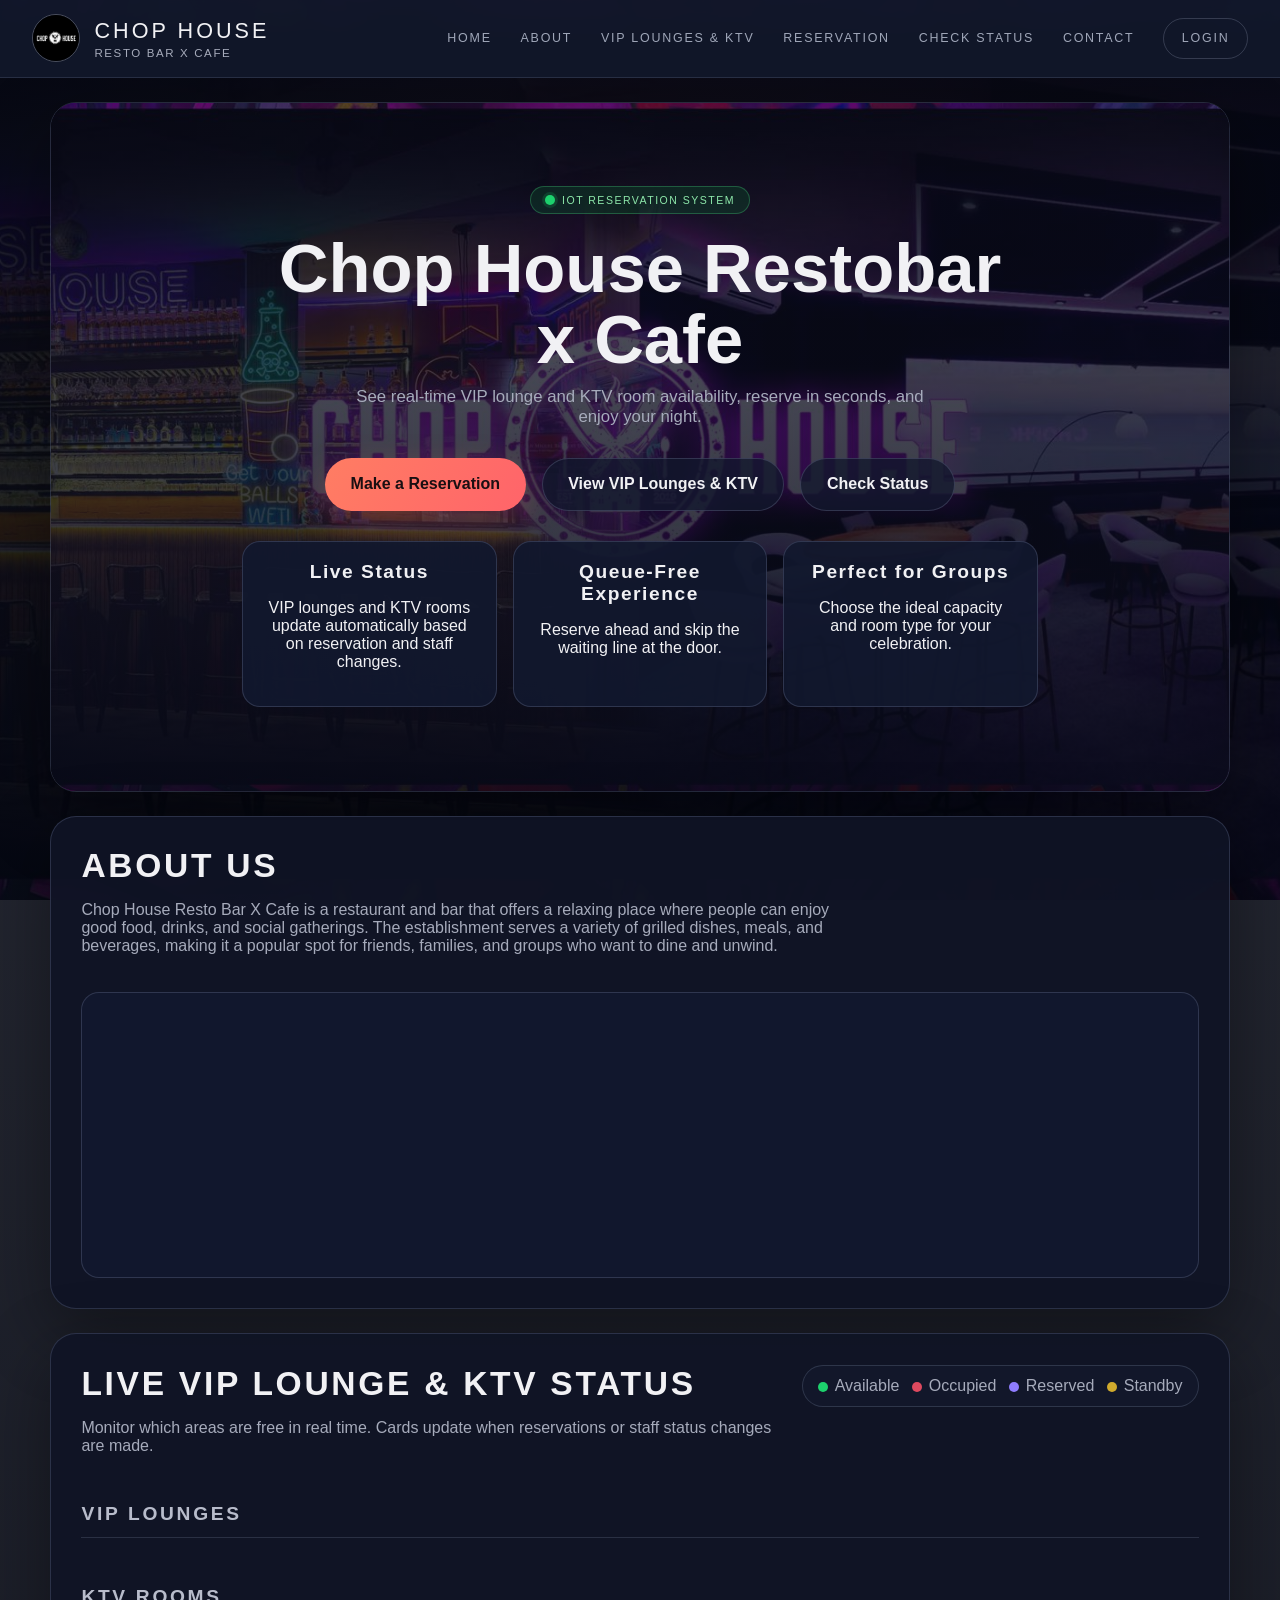
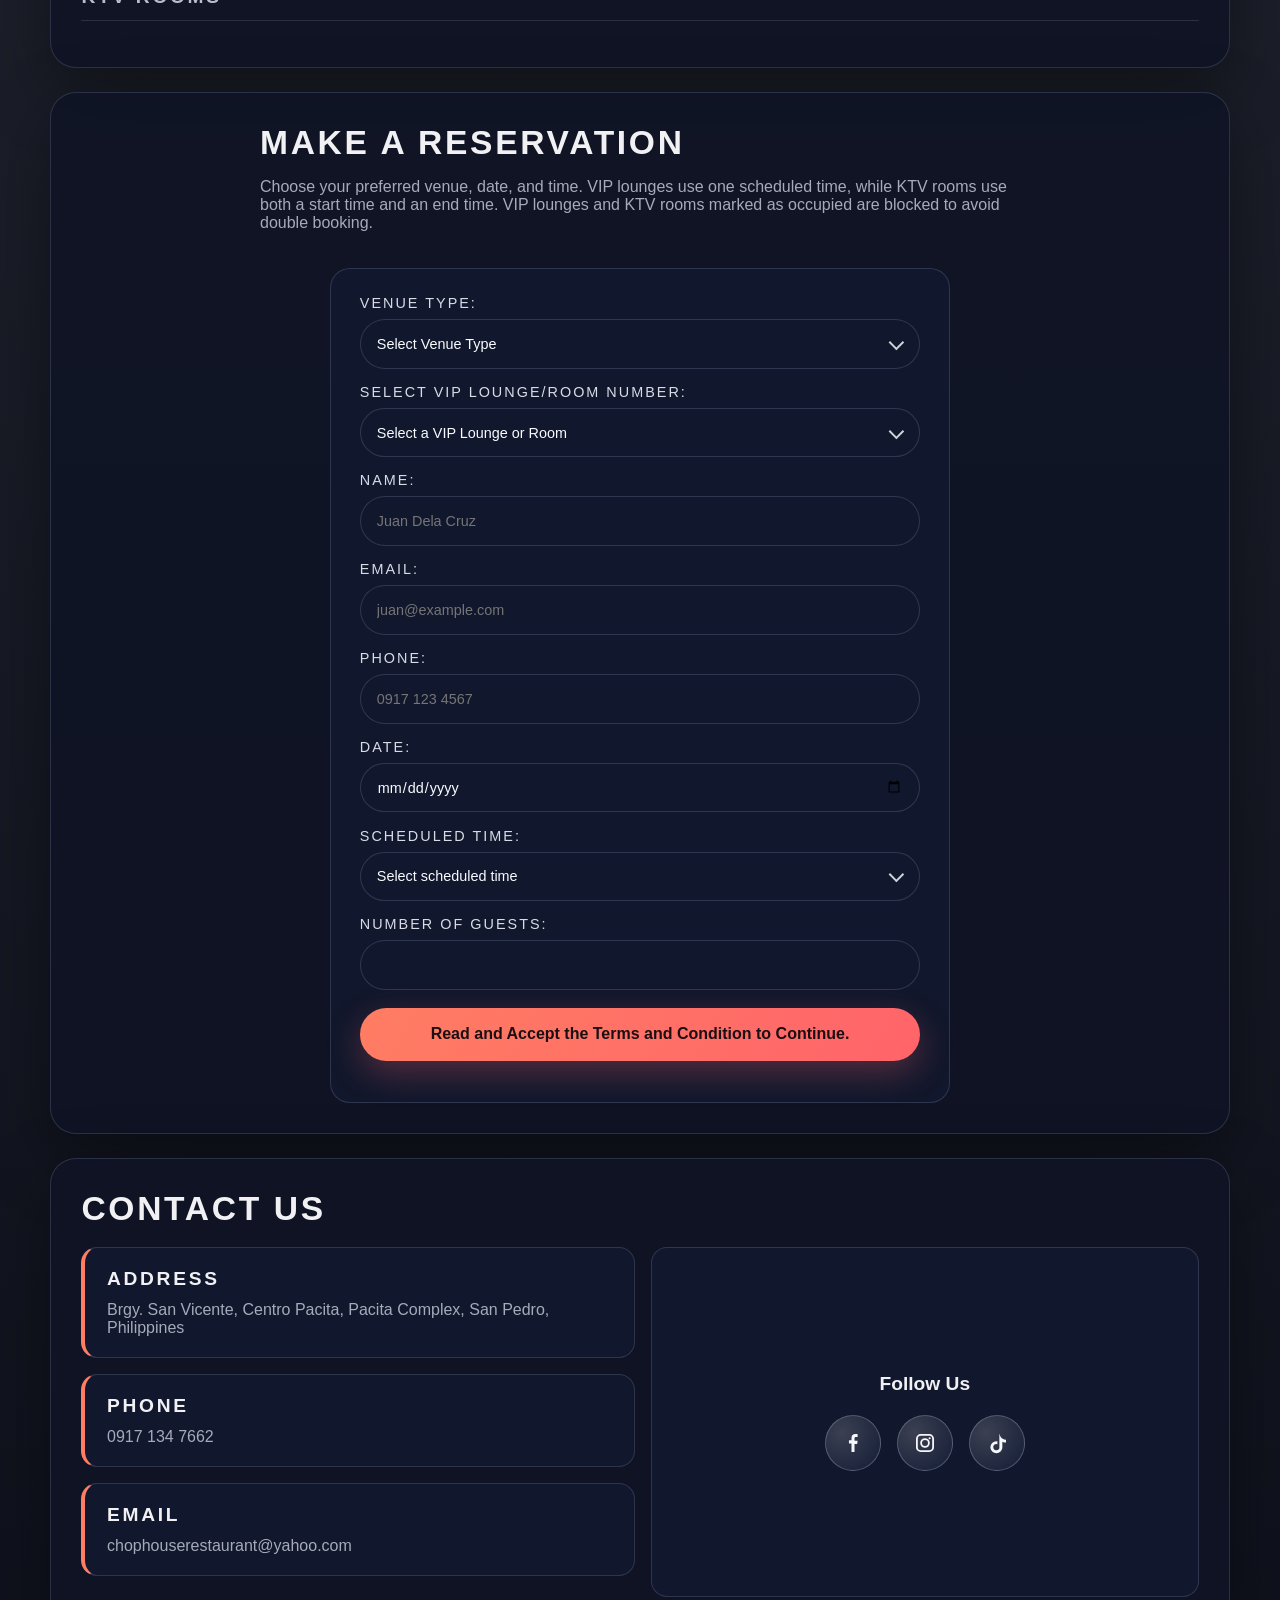
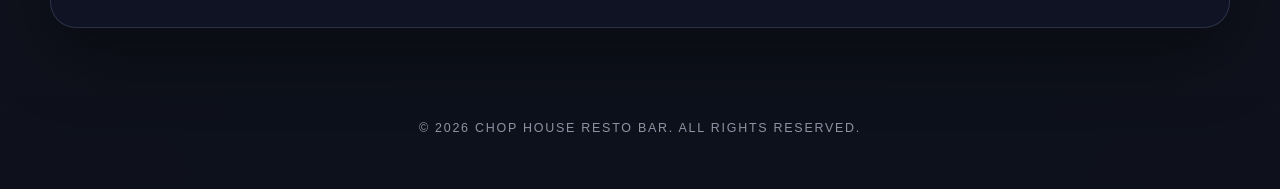
<file: index.html>
<!DOCTYPE html>
<html lang="en">
  <head>
    <meta charset="UTF-8" />
    <meta name="viewport" content="width=device-width, initial-scale=1.0" />
    <title>ChopHouse | VIP Lounge & KTV Checker</title>
    <link rel="stylesheet" href="styles.css?v=20260828-ops-export" />
  </head>
  <body>
    <div class="page-shell">
      <header class="site-header">
        <a class="brand" href="#home" aria-label="ChopHouse home">
          <img class="brand__logo" src="assets/chophouse-logo.jpg" alt="ChopHouse logo" />
          <div>
            <p class="brand__name">CHOP HOUSE</p>
            <p class="brand__tag">RESTO BAR X CAFE</p>
          </div>
        </a>
        <nav class="site-nav">
          <a href="#home">Home</a>
          <a href="#about">About</a>
          <a href="#status">VIP Lounges &amp; KTV</a>
          <a href="#reservation">Reservation</a>
          <a href="reservation-status.html">Check Status</a>
          <a href="#contact">Contact</a>
          <a class="site-nav__login" href="login.html">Login</a>
        </nav>
      </header>

      <main>
        <section class="hero section-card" id="home">
          <div class="hero__backdrop"></div>
          <div class="hero__content">
            <span class="section-pill section-pill--sensor">IoT Reservation System</span>
            <h1>Chop House Restobar x Cafe</h1>
            <p class="hero__summary">
              See real-time VIP lounge and KTV room availability, reserve in seconds, and enjoy your
              night.
            </p>
            <div class="hero__actions">
              <a class="button button--primary" href="#reservation">Make a Reservation</a>
              <a class="button button--secondary" href="#status">View VIP Lounges &amp; KTV</a>
              <a class="button button--secondary" href="reservation-status.html">Check Status</a>
            </div>
            <div class="hero__highlights">
              <article class="feature-card">
                <h2>Live Status</h2>
                <p>VIP lounges and KTV rooms update automatically based on reservation and staff changes.</p>
              </article>
              <article class="feature-card">
                <h2>Queue-Free Experience</h2>
                <p>Reserve ahead and skip the waiting line at the door.</p>
              </article>
              <article class="feature-card">
                <h2>Perfect for Groups</h2>
                <p>Choose the ideal capacity and room type for your celebration.</p>
              </article>
            </div>
          </div>
        </section>

        <section class="section-card content-section" id="about">
          <div class="section-copy">
            <h2>About Us</h2>
            <p>
              Chop House Resto Bar X Cafe is a restaurant and bar that offers a relaxing place
              where people can enjoy good food, drinks, and social gatherings. The establishment
              serves a variety of grilled dishes, meals, and beverages, making it a popular spot
              for friends, families, and groups who want to dine and unwind.
            </p>
          </div>
          <div class="map-frame">
            <iframe
              title="ChopHouse map"
              loading="lazy"
              referrerpolicy="no-referrer-when-downgrade"
              src="https://www.google.com/maps?q=Chop%20House%20Restaurant%20and%20Bar%20Pacita%20Laguna&output=embed"
            ></iframe>
          </div>
        </section>

        <section class="section-card status-section" id="status">
          <div class="section-heading">
            <div>
              <h2>Live VIP Lounge &amp; KTV Status</h2>
              <p>
                Monitor which areas are free in real time. Cards update when reservations or staff
                status changes are made.
              </p>
            </div>
            <div class="legend">
              <span class="legend__item legend__item--available">Available</span>
              <span class="legend__item legend__item--occupied">Occupied</span>
              <span class="legend__item legend__item--reserved">Reserved</span>
              <span class="legend__item legend__item--standby">Standby</span>
            </div>
          </div>

          <div class="status-group">
            <div class="status-group__title">
              <h3>VIP Lounges</h3>
            </div>
            <div class="grid" id="table-status-grid"></div>
          </div>

          <div class="status-group">
            <div class="status-group__title">
              <h3>KTV Rooms</h3>
            </div>
            <div class="grid" id="room-status-grid"></div>
          </div>

        </section>

        <section class="section-card reservation-section" id="reservation">
          <div class="section-copy">
            <h2>Make a Reservation</h2>
            <p>
              Choose your preferred venue, date, and time. VIP lounges use one scheduled time,
              while KTV rooms use both a start time and an end time. VIP lounges and KTV rooms marked
              as occupied are blocked to avoid double booking.
            </p>
          </div>

          <form class="reservation-form" id="reservation-form">
            <input type="hidden" id="reservation-terms-accepted" name="termsAccepted" value="" />
            <label>
              Venue Type:
              <div class="time-picker" id="venue-type-picker">
                <input type="hidden" id="venue-type" name="venueType" required />
                <button
                  class="time-picker__trigger"
                  id="venue-type-trigger"
                  type="button"
                  aria-haspopup="listbox"
                  aria-expanded="false"
                >
                  <span id="venue-type-label">Select Venue Type</span>
                </button>
                <div class="time-picker__menu" id="venue-type-menu" hidden>
                  <div
                    class="time-picker__options"
                    id="venue-type-options"
                    role="listbox"
                    aria-label="Venue type options"
                  ></div>
                </div>
              </div>
            </label>
            <label>
              Select VIP Lounge/Room Number:
              <div class="time-picker" id="venue-name-picker">
                <input type="hidden" id="venue-name" name="venueName" required />
                <button
                  class="time-picker__trigger"
                  id="venue-name-trigger"
                  type="button"
                  aria-haspopup="listbox"
                  aria-expanded="false"
                >
                  <span id="venue-name-label">Select a VIP Lounge or Room</span>
                </button>
                <div class="time-picker__menu" id="venue-name-menu" hidden>
                  <div
                    class="time-picker__options"
                    id="venue-name-options"
                    role="listbox"
                    aria-label="Venue options"
                  ></div>
                </div>
              </div>
            </label>
            <label>
              Name:
              <input type="text" name="name" placeholder="Juan Dela Cruz" required />
            </label>
            <label>
              Email:
              <input type="email" name="email" placeholder="juan@example.com" required />
            </label>
            <label>
              Phone:
              <input type="tel" name="phone" placeholder="0917 123 4567" required />
            </label>
            <label>
              Date:
              <input type="date" name="date" required />
            </label>
            <label id="reservation-single-time-field">
              Scheduled Time:
              <div class="time-picker" id="reservation-time-picker">
                <input type="hidden" id="reservation-time" name="time" />
                <button
                  class="time-picker__trigger"
                  id="reservation-time-trigger"
                  type="button"
                  aria-haspopup="listbox"
                  aria-expanded="false"
                >
                  <span id="reservation-time-label">Select scheduled time</span>
                </button>
                <div class="time-picker__menu" id="reservation-time-menu" hidden>
                  <div
                    class="time-picker__options"
                    id="reservation-time-options"
                    role="listbox"
                    aria-label="Reservation time options"
                  ></div>
                </div>
              </div>
            </label>
            <label id="reservation-start-time-field" hidden>
              Start Time:
              <div class="time-picker" id="reservation-start-time-picker">
                <input type="hidden" id="reservation-start-time" name="startTime" />
                <button
                  class="time-picker__trigger"
                  id="reservation-start-time-trigger"
                  type="button"
                  aria-haspopup="listbox"
                  aria-expanded="false"
                >
                  <span id="reservation-start-time-label">Select start time</span>
                </button>
                <div class="time-picker__menu" id="reservation-start-time-menu" hidden>
                  <div
                    class="time-picker__options"
                    id="reservation-start-time-options"
                    role="listbox"
                    aria-label="Reservation start time options"
                  ></div>
                </div>
              </div>
            </label>
            <label id="reservation-end-time-field" hidden>
              End Time:
              <div class="time-picker" id="reservation-end-time-picker">
                <input type="hidden" id="reservation-end-time" name="endTime" />
                <button
                  class="time-picker__trigger"
                  id="reservation-end-time-trigger"
                  type="button"
                  aria-haspopup="listbox"
                  aria-expanded="false"
                >
                  <span id="reservation-end-time-label">Select end time</span>
                </button>
                <div class="time-picker__menu" id="reservation-end-time-menu" hidden>
                  <div
                    class="time-picker__options"
                    id="reservation-end-time-options"
                    role="listbox"
                    aria-label="Reservation end time options"
                  ></div>
                </div>
              </div>
            </label>
            <label>
              Number of Guests:
              <input type="number" name="guests" min="1" max="20" required />
            </label>
            <button
              class="button button--primary reservation-form__button"
              id="reservation-submit-button"
              type="submit"
            >
              Read and Accept the Terms and Condition to Continue.
            </button>
            <p class="reservation-form__message" id="reservation-message">
            </p>
          </form>
        </section>

        <section class="section-card contact-section" id="contact">
          <div class="section-copy">
            <h2>Contact Us</h2>
          </div>
          <div class="contact-layout">
            <div class="contact-list">
              <article class="contact-card">
                <h3>Address</h3>
                <p>Brgy. San Vicente, Centro Pacita, Pacita Complex, San Pedro, Philippines</p>
              </article>
              <article class="contact-card">
                <h3>Phone</h3>
                <p>0917 134 7662</p>
              </article>
              <article class="contact-card">
                <h3>Email</h3>
                <p>chophouserestaurant@yahoo.com</p>
              </article>
            </div>
            <aside class="social-card">
              <h3>Follow Us</h3>
              <div class="social-links" aria-label="Social media links">
                <a href="https://www.facebook.com/chophouserestobarxcafe" aria-label="Facebook">
                  <svg viewBox="0 0 24 24" aria-hidden="true" focusable="false">
                    <path
                      d="M13.5 21v-8.1h2.7l.4-3.2h-3.1V7.66c0-.93.26-1.56 1.59-1.56H16.6V3.24c-.27-.04-1.2-.12-2.29-.12-2.26 0-3.81 1.38-3.81 3.91v2.18H7.95v3.2h2.55V21h3z"
                    />
                  </svg>
                </a>
                <a href="https://www.instagram.com/chophouserestobarxcafe/" aria-label="Instagram">
                  <svg viewBox="0 0 24 24" aria-hidden="true" focusable="false">
                    <path
                      d="M7.75 3h8.5A4.75 4.75 0 0 1 21 7.75v8.5A4.75 4.75 0 0 1 16.25 21h-8.5A4.75 4.75 0 0 1 3 16.25v-8.5A4.75 4.75 0 0 1 7.75 3zm0 1.8A2.95 2.95 0 0 0 4.8 7.75v8.5a2.95 2.95 0 0 0 2.95 2.95h8.5a2.95 2.95 0 0 0 2.95-2.95v-8.5a2.95 2.95 0 0 0-2.95-2.95h-8.5zm8.9 1.35a1.1 1.1 0 1 1 0 2.2 1.1 1.1 0 0 1 0-2.2zM12 7.2A4.8 4.8 0 1 1 7.2 12 4.8 4.8 0 0 1 12 7.2zm0 1.8A3 3 0 1 0 15 12a3 3 0 0 0-3-3z"
                    />
                  </svg>
                </a>
                <a href="https://www.tiktok.com/@chopchics" aria-label="TikTok">
                  <svg viewBox="0 0 24 24" aria-hidden="true" focusable="false">
                    <path
                      d="M14.6 3c.24 2.02 1.38 3.84 3.13 4.85A6.5 6.5 0 0 0 21 8.7v2.84a9.3 9.3 0 0 1-3.65-.9v5.55a5.97 5.97 0 1 1-5.97-5.97c.34 0 .67.03 1 .09v2.9a3.3 3.3 0 0 0-1-.16 3.14 3.14 0 1 0 2.98 4.23V3h2.24z"
                    />
                  </svg>
                </a>
              </div>
            </aside>
          </div>
        </section>

      </main>

      <footer class="site-footer">
        <p>&copy; 2026 Chop House Resto Bar. All rights reserved.</p>
      </footer>
    </div>

    <div class="modal-backdrop" id="reservation-terms-modal" hidden>
      <div
        class="modal-card modal-card--terms"
        role="dialog"
        aria-modal="true"
        aria-labelledby="reservation-terms-modal-title"
      >
        <div class="modal-card__header">
          <div>
            <p class="section-pill">Reservation Policy</p>
            <h2 id="reservation-terms-modal-title">Terms and Conditions</h2>
          </div>
          <button class="modal-close" id="close-reservation-terms" type="button" aria-label="Close terms modal">
            X
          </button>
        </div>

        <p class="terms-modal__intro">
          Please review these terms before entering your reservation details.
        </p>

        <div class="terms-modal__content" id="reservation-terms-content" tabindex="0">
          <h3>Reservation Policy and Terms and Conditions</h3>
          <p>
            In addition to the KTV room packages, Chop House Resto Bar x Cafe follows reservation
            policies regarding down payment, cancellation, refund, rescheduling, and customer
            responsibilities.
          </p>
          <h3>Reservation Requirements</h3>
          <p>
            Customers are required to provide accurate reservation details, valid ID, and proof of
            payment before their reservation can be approved by the staff or admin.
          </p>
          <h3>Down Payment Policy</h3>
          <p>
            The establishment follows a down payment policy where the PHP 1,000 reservation fee is
            non-refundable, while the PHP 3,000 reservation fee is refundable upon verification and
            approval by the management or authorized staff.
          </p>
          <h3>Cancellation and Rescheduling</h3>
          <p>
            Customers who wish to cancel or change their reservation must inform the establishment
            at least 1 day before the scheduled reservation time. Change of date is allowed depending on the
            availability of the selected KTV room or VIP lounge.
          </p>
          <h3>Approval and No-Show Policy</h3>
          <p>
            Rescheduling, cancellation, and refund requests are still subject to staff or admin
            approval. If a customer fails to arrive or does not notify the establishment, the
            reservation may be marked as cancelled or no-show, and the room or lounge may be made
            available to other customers.
          </p>
          <h3>House Rules</h3>
          <p>
            The establishment prohibits outside food and drinks inside the KTV room and VIP lounges.
            By submitting a reservation, customers agree to follow the cancellation, refund,
            rescheduling, and house rules of Chop House Resto Bar x Cafe.
          </p>
        </div>

        <p class="terms-modal__hint" id="reservation-terms-hint">
          Scroll to the end of the terms to enable the confirmation checkbox.
        </p>

        <label class="terms-modal__confirm">
          <input type="checkbox" id="reservation-terms-modal-check" disabled />
          <span>I have read and agree to the reservation Terms and Conditions.</span>
        </label>

        <div class="modal-card__footer">
          <button class="button button--secondary" id="cancel-reservation-terms" type="button">
            Cancel
          </button>
          <button class="button button--primary" id="accept-reservation-terms" type="button" disabled>
            Accept Terms
          </button>
        </div>
      </div>
    </div>

    <div class="modal-backdrop" id="downpayment-modal" hidden>
      <div
        class="modal-card modal-card--downpayment"
        role="dialog"
        aria-modal="true"
        aria-labelledby="downpayment-modal-title"
      >
        <div class="modal-card__header">
          <div>
            <p class="section-pill">Required Downpayment</p>
            <h2 id="downpayment-modal-title">Block your reservation</h2>
          </div>
          <button class="modal-close" id="close-downpayment-modal" type="button" aria-label="Close downpayment modal">
            X
          </button>
        </div>

        <p class="downpayment-summary" id="downpayment-summary">
          A downpayment is required before this reservation request can be submitted.
        </p>

        <form class="downpayment-form" id="downpayment-form">
          <div class="downpayment-amount">
            <span>Required Downpayment</span>
            <strong id="downpayment-amount-label">PHP 500.00</strong>
          </div>

          <div class="gcash-payment-card">
            <div>
              <span>Payment Method</span>
              <strong>GCash</strong>
            </div>
            <img
              id="gcash-qr-preview"
              src="assets/gcash-qr-sample.svg"
              alt="GCash QR code for downpayment"
            />
          </div>
          <input type="hidden" id="downpayment-method" value="GCash" />

          <label>
            Receipt Upload
            <input
              type="file"
              id="downpayment-receipt"
              accept="image/png,image/jpeg,image/webp,application/pdf"
              required
            />
          </label>

          <label>
            ID Verification Upload
            <input
              type="file"
              id="id-verification"
              accept="image/png,image/jpeg,image/webp,application/pdf"
              required
            />
          </label>

          <label class="downpayment-confirm">
            <input type="checkbox" id="downpayment-confirm" required />
            <span>I confirm that the downpayment has been sent.</span>
          </label>

          <p class="reservation-form__message" id="downpayment-message"></p>

          <div class="modal-card__footer">
            <button class="button button--secondary" id="cancel-downpayment-modal" type="button">
              Back
            </button>
            <button class="button button--primary" id="submit-downpayment-button" type="submit">
              Submit Reservation
            </button>
          </div>
        </form>
      </div>
    </div>

    <script src="api.js?v=20260828-ops-export"></script>
    <script src="app.js?v=20260828-ops-export"></script>
  </body>
</html>
</file>
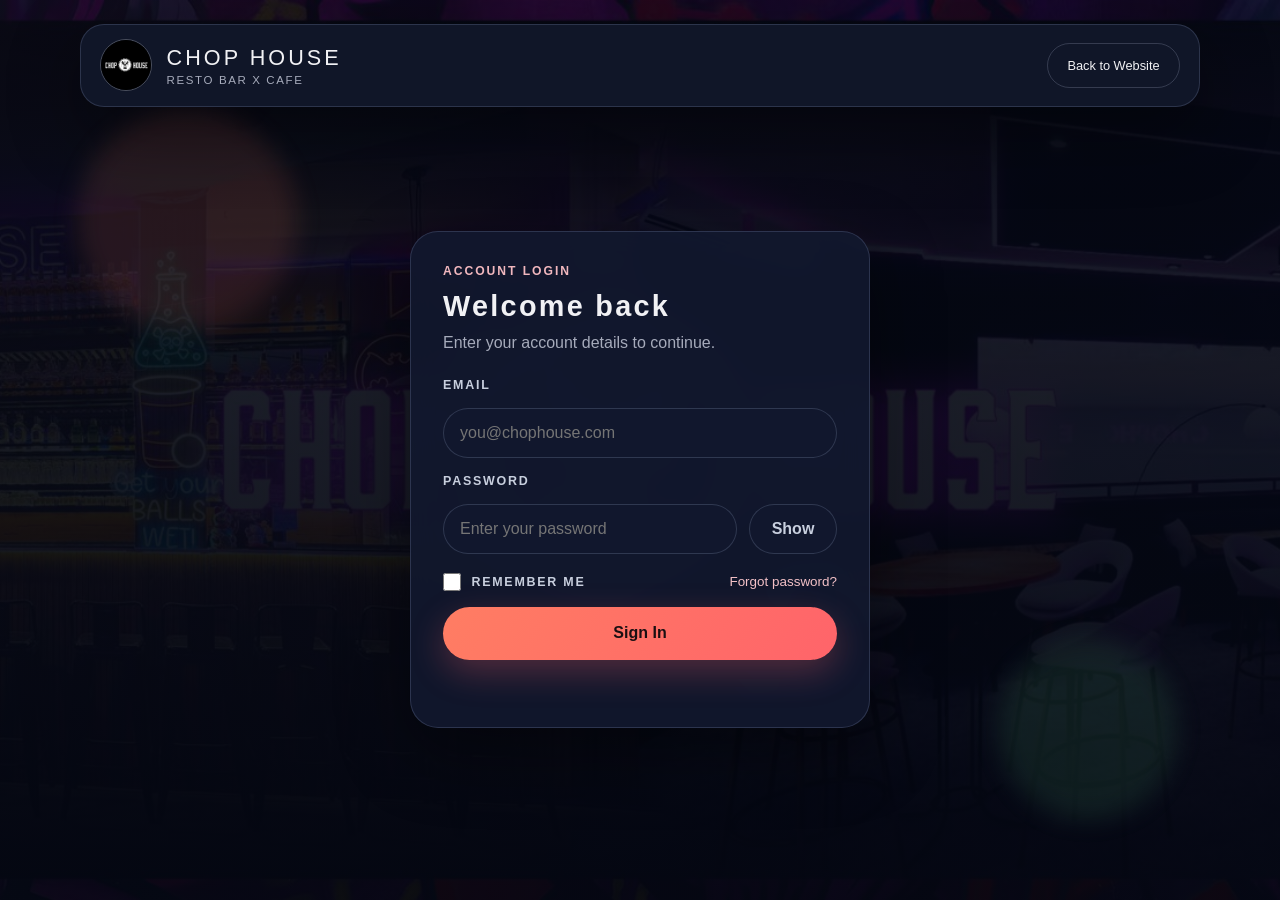
<file: admin.html>
<!DOCTYPE html>
<html lang="en">
  <head>
    <meta charset="UTF-8" />
    <meta name="viewport" content="width=device-width, initial-scale=1.0" />
    <title>ChopHouse | Admin Dashboard</title>
    <link rel="stylesheet" href="dashboard.css?v=20260828-count-wording" />
  </head>
  <body data-role-page="admin">
    <div class="dashboard-shell">
      <main class="dashboard-main">
        <section class="dashboard-hero dashboard-hero--admin">
          <div class="dashboard-hero__top">
            <span class="section-pill">Administrator Access</span>
            <button class="dashboard-logout" id="logout-button" type="button">Log Out</button>
          </div>
          <h1>Admin dashboard</h1>
          <p class="dashboard-hero__copy">
            Manage the full reservation flow, room availability controls, and staff operations from
            one place.
          </p>

          <div class="hero-status">
            <article class="hero-status__card">
              <span class="hero-status__label">Signed in as</span>
              <strong id="dashboard-user">Admin@gmail.com</strong>
            </article>
            <article class="hero-status__card">
              <span class="hero-status__label">Current role</span>
              <strong>Administrator</strong>
            </article>
            <article class="hero-status__card">
              <span class="hero-status__label">System scope</span>
              <strong>Full management access</strong>
            </article>
          </div>
        </section>

        <section class="manager-card booking-oversight-card">
          <div class="manager-card__header manager-card__header--actions">
            <div>
              <h2>Booking oversight</h2>
              <p>Review customer requests from the website and manage daily reservation operations.</p>
            </div>
            <div class="booking-oversight-actions">
              <button class="button button--ghost button--inline" id="open-archive-modal" type="button">
                Logs
              </button>
              <button class="button button--ghost button--inline" id="export-reservations-csv" type="button">
                Export CSV
              </button>
              <button class="button button--ghost button--inline" id="export-reservations-pdf" type="button">
                Export PDF
              </button>
              <button class="button button--staff-inline" id="open-new-reservation-modal" type="button">
                Add Manual Reservation
              </button>
            </div>
          </div>

          <div class="booking-summary">
            <article class="booking-summary__card">
              <span class="booking-summary__label">Open Bookings</span>
              <strong class="booking-summary__value" id="reservation-total-count">0</strong>
            </article>
            <article class="booking-summary__card booking-summary__card--pending">
              <span class="booking-summary__label">Pending</span>
              <strong class="booking-summary__value" id="reservation-pending-count">0</strong>
            </article>
            <article class="booking-summary__card booking-summary__card--approved">
              <span class="booking-summary__label">Active</span>
              <strong class="booking-summary__value" id="reservation-approved-count">0</strong>
            </article>
            <article class="booking-summary__card booking-summary__card--cancelled">
              <span class="booking-summary__label">Closed</span>
              <strong class="booking-summary__value" id="reservation-cancelled-count">0</strong>
            </article>
          </div>

          <section class="reservation-calendar" aria-labelledby="reservation-calendar-heading">
            <div class="reservation-calendar__header">
              <div>
                <h3 id="reservation-calendar-heading">Reservation calendar</h3>
                <p>Daily timeline for pending, approved, late, and checked-in bookings.</p>
              </div>
              <label class="reservation-calendar__date">
                Date
                <input type="date" id="reservation-calendar-date" />
              </label>
            </div>
            <div class="reservation-calendar__summary" id="reservation-calendar-summary">
              Select a date to view the reservation timeline.
            </div>
            <div class="reservation-calendar__list" id="reservation-calendar-list"></div>
          </section>

          <p class="admin-form__message booking-message" id="booking-message">
            Pending requests appear below. Active bookings are stored in Reserved and in-service bookings.
          </p>

          <div class="reservation-list" id="reservation-list"></div>
        </section>

        <section class="management-layout">
          <article class="manager-card">
            <div class="manager-card__header manager-card__header--actions">
              <div>
                <h2>All VIP lounges and rooms</h2>
                <p>Review the current admin-managed inventory for reservations and operations.</p>
              </div>
              <button
                class="button button--ghost button--inline button--inventory-trigger"
                id="open-inventory-actions-modal"
                type="button"
              >
                Update
              </button>
            </div>

            <p class="admin-form__message inventory-message" id="inventory-message">
              Use Update to edit, add, or delete VIP lounges and rooms from the current inventory.
            </p>

            <div class="inventory-columns">
              <section class="inventory-section" aria-labelledby="tables-heading">
                <div class="inventory-section__header">
                  <h3 id="tables-heading">VIP Lounges</h3>
                  <span class="inventory-count" id="table-count">0</span>
                </div>
                <div class="inventory-list" id="table-list"></div>
              </section>

              <section class="inventory-section" aria-labelledby="rooms-heading">
                <div class="inventory-section__header">
                  <h3 id="rooms-heading">KTV Rooms</h3>
                  <span class="inventory-count inventory-count--staff" id="room-count">0</span>
                </div>
                <div class="inventory-list" id="room-list"></div>
              </section>
            </div>

            <section class="accounts-section" aria-labelledby="accounts-heading">
              <div class="inventory-section__header">
                <div>
                  <h3 id="accounts-heading">Accounts</h3>
                  <p>All staff and administrator accounts currently in the system.</p>
                </div>
                <span class="inventory-count" id="account-count">0</span>
              </div>
              <p class="admin-form__message accounts-message" id="accounts-message">
                Account records appear here for review.
              </p>
              <div class="accounts-list" id="accounts-list"></div>
            </section>

            <section class="accounts-section" aria-labelledby="payment-settings-heading">
              <div class="inventory-section__header">
                <div>
                  <h3 id="payment-settings-heading">GCash Downpayment QR</h3>
                  <p>Upload the QR code customers will scan in the required downpayment modal.</p>
                </div>
              </div>
              <p class="admin-form__message accounts-message" id="payment-settings-message">
                Current GCash QR appears below.
              </p>
              <form class="payment-settings-form" id="payment-settings-form">
                <img
                  class="payment-settings-form__preview"
                  id="admin-gcash-qr-preview"
                  src="assets/gcash-qr-sample.svg"
                  alt="Current GCash QR code"
                />
                <label>
                  Upload New QR
                  <input
                    type="file"
                    id="admin-gcash-qr-file"
                    accept="image/png,image/jpeg,image/webp,image/svg+xml"
                    required
                  />
                </label>
                <button class="button button--admin" type="submit">
                  Save QR
                </button>
              </form>
            </section>
          </article>
        </section>
      </main>
    </div>

    <div class="modal-backdrop" id="reservation-modal" hidden>
      <div
        class="modal-card modal-card--wide"
        role="dialog"
        aria-modal="true"
        aria-labelledby="reservation-modal-title"
      >
        <div class="modal-card__header">
          <div>
            <p class="module-card__eyebrow" id="reservation-modal-eyebrow">Booking Oversight</p>
            <h2 id="reservation-modal-title">Adjust reservation</h2>
          </div>
          <button
            class="modal-close"
            id="close-reservation-modal"
            type="button"
            aria-label="Close reservation modal"
          >
            X
          </button>
        </div>

        <form class="admin-form" id="reservation-adjust-form">
          <div class="form-grid form-grid--split">
            <label>
              Customer Name
              <input type="text" id="reservation-customer-name" required />
            </label>

            <label>
              Email
              <input type="email" id="reservation-customer-email" required />
            </label>

            <label>
              Phone
              <input type="tel" id="reservation-customer-phone" required />
            </label>

            <label>
              Number of Guests
              <input type="number" id="reservation-guests" min="1" max="20" required />
            </label>

            <label>
              Date
              <input type="date" id="reservation-date" required />
            </label>

            <label id="reservation-single-time-group">
              Scheduled Time
              <input type="time" id="reservation-time" required />
            </label>

            <label id="reservation-start-time-group" hidden>
              Start Time
              <input type="time" id="reservation-start-time" />
            </label>

            <label id="reservation-end-time-group" hidden>
              End Time
              <input type="time" id="reservation-end-time" />
            </label>

            <label>
              Venue Type
              <select id="reservation-venue-type" required>
                <option value="table">VIP Lounge</option>
                <option value="room">KTV Room</option>
              </select>
            </label>

            <label>
              VIP Lounge / Room
              <select id="reservation-venue-name" required>
                <option value="">Choose a VIP lounge or room</option>
              </select>
            </label>

            <label>
              Status
              <select id="reservation-status-field" required>
                <option value="pending">Pending</option>
                <option value="approved">Approved</option>
                <option value="late">Late</option>
                <option value="checked_in">Checked In</option>
                <option value="checked_out">Checked Out</option>
                <option value="no_show">No Show</option>
                <option value="cancelled">Cancelled</option>
              </select>
            </label>
          </div>

          <p class="admin-form__message" id="reservation-modal-message">
            Update reservation details before saving your changes.
          </p>

          <div class="modal-card__footer">
            <button class="button button--ghost" id="cancel-reservation-modal" type="button">
              Cancel
            </button>
            <button class="button button--admin" id="reservation-save-button" type="submit">
              Save Changes
            </button>
          </div>
        </form>
      </div>
    </div>

    <div class="modal-backdrop" id="pending-reservation-modal" hidden>
      <div
        class="modal-card modal-card--wide modal-card--fixed modal-card--pending-reservation"
        role="dialog"
        aria-modal="true"
        aria-labelledby="pending-reservation-modal-title"
      >
        <div class="modal-card__header">
          <div>
            <p class="module-card__eyebrow">Pending Request</p>
            <h2 id="pending-reservation-modal-title">Reservation details</h2>
          </div>
          <button class="modal-close" id="close-pending-reservation-modal" type="button" aria-label="Close pending reservation modal">
            X
          </button>
        </div>

        <p class="admin-form__message archive-message" id="pending-reservation-message">
          Select a pending request to review its full details.
        </p>

        <div class="pending-reservation-detail" id="pending-reservation-detail"></div>

        <div class="modal-card__footer">
          <button class="button button--ghost" id="cancel-pending-reservation-modal" type="button">
            Close
          </button>
        </div>
      </div>
    </div>

    <div class="modal-backdrop" id="active-reservations-modal" hidden>
      <div
        class="modal-card modal-card--wide modal-card--fixed modal-card--active-reservations"
        role="dialog"
        aria-modal="true"
        aria-labelledby="active-reservations-modal-title"
      >
        <div class="modal-card__header">
          <div>
            <p class="module-card__eyebrow">Booking Oversight</p>
            <h2 id="active-reservations-modal-title">Reserved and in-service bookings</h2>
          </div>
          <button class="modal-close" id="close-active-reservations-modal" type="button" aria-label="Close reserved bookings modal">
            X
          </button>
        </div>

        <p class="admin-form__message archive-message" id="active-reservations-message">
          Current reserved and checked-in bookings are stored here.
        </p>

        <div class="active-reservation-list" id="active-reservation-list"></div>

        <div class="modal-card__footer">
          <button class="button button--ghost" id="cancel-active-reservations-modal" type="button">
            Close
          </button>
        </div>
      </div>
    </div>

    <div class="modal-backdrop" id="archive-modal" hidden>
      <div
        class="modal-card modal-card--wide modal-card--fixed modal-card--archive"
        role="dialog"
        aria-modal="true"
        aria-labelledby="archive-modal-title"
      >
        <div class="modal-card__header">
          <div>
            <p class="module-card__eyebrow">Booking Oversight</p>
            <h2 id="archive-modal-title">Reservation logs</h2>
          </div>
          <button class="modal-close" id="close-archive-modal" type="button" aria-label="Close logs modal">
            X
          </button>
        </div>

        <p class="admin-form__message archive-message" id="archive-message">
          Reservation records and activity history are stored here for review.
        </p>

        <div class="archive-table-wrap" id="archive-list"></div>

        <div class="modal-card__footer">
          <button class="button button--ghost" id="cancel-archive-modal" type="button">
            Close
          </button>
        </div>
      </div>
    </div>

    <div class="modal-backdrop" id="inventory-modal" hidden>
      <div class="modal-card" role="dialog" aria-modal="true" aria-labelledby="inventory-modal-title">
        <div class="modal-card__header">
          <div>
            <h2 id="inventory-modal-title">Add VIP lounge or room</h2>
          </div>
          <button class="modal-close" id="close-inventory-modal" type="button" aria-label="Close modal">
            X
          </button>
        </div>

        <form class="admin-form" id="inventory-form">
          <div class="form-grid">
            <label>
              Type
              <select id="inventory-type" required>
                <option value="table">VIP Lounge</option>
                <option value="room">KTV Room</option>
              </select>
            </label>

            <label>
              Name
              <input
                type="text"
                id="inventory-name"
                placeholder="VIP Lounge 6 or KTV Room 4"
                required
              />
            </label>

            <label>
              Capacity
              <input
                type="text"
                id="inventory-capacity"
                placeholder="2-4 people"
                required
              />
            </label>

            <label>
              Notes
              <input
                type="text"
                id="inventory-notes"
                placeholder="Window side, VIP, large group, etc."
              />
            </label>
          </div>

          <div class="modal-card__footer">
            <button class="button button--ghost" id="cancel-inventory-modal" type="button">
              Cancel
            </button>
            <button class="button button--admin" type="submit">Save Item</button>
          </div>
        </form>
      </div>
    </div>

    <div class="modal-backdrop" id="inventory-actions-modal" hidden>
      <div
        class="modal-card"
        role="dialog"
        aria-modal="true"
        aria-labelledby="inventory-actions-modal-title"
      >
        <div class="modal-card__header">
          <div>
            <h2 id="inventory-actions-modal-title">Update VIP lounges and rooms</h2>
          </div>
          <button
            class="modal-close"
            id="close-inventory-actions-modal"
            type="button"
            aria-label="Close inventory actions modal"
          >
            X
          </button>
        </div>

        <div class="inventory-action-grid">
          <button class="button button--ghost inventory-action-button" id="inventory-action-edit" type="button">
            Edit VIP lounge or room information
          </button>
          <button class="button button--admin inventory-action-button" id="inventory-action-add" type="button">
            Add VIP lounge or room
          </button>
          <button
            class="button button--danger inventory-action-button"
            id="inventory-action-delete"
            type="button"
          >
            Delete VIP lounge or room
          </button>
        </div>
      </div>
    </div>

    <div class="modal-backdrop" id="edit-modal" hidden>
      <div class="modal-card" role="dialog" aria-modal="true" aria-labelledby="edit-modal-title">
        <div class="modal-card__header">
          <div>
            <h2 id="edit-modal-title">Edit VIP lounge or room</h2>
          </div>
          <button class="modal-close" id="close-edit-modal" type="button" aria-label="Close edit modal">
            X
          </button>
        </div>

        <form class="admin-form" id="edit-form">
          <div class="form-grid">
            <label>
              Type
              <select id="edit-type" required>
                <option value="table">VIP Lounge</option>
                <option value="room">KTV Room</option>
              </select>
            </label>

            <label>
              Select item
              <select id="edit-item" required>
                <option value="">Choose a VIP lounge or room</option>
              </select>
            </label>

            <label>
              Name
              <input type="text" id="edit-name" placeholder="VIP Lounge 6 or KTV Room 4" required />
            </label>

            <label>
              Capacity
              <input type="text" id="edit-capacity" placeholder="2-4 people" required />
            </label>

            <label>
              Notes
              <input type="text" id="edit-notes" placeholder="Window side, VIP, large group, etc." />
            </label>
          </div>

          <p class="admin-form__message" id="edit-form-message">
            Update the VIP lounge or room details before saving your changes.
          </p>

          <div class="modal-card__footer">
            <button class="button button--ghost" id="cancel-edit-modal" type="button">
              Cancel
            </button>
            <button class="button button--admin" type="submit">Save Changes</button>
          </div>
        </form>
      </div>
    </div>

    <div class="modal-backdrop" id="delete-modal" hidden>
      <div class="modal-card" role="dialog" aria-modal="true" aria-labelledby="delete-modal-title">
        <div class="modal-card__header">
          <div>
            <h2 id="delete-modal-title">Delete VIP lounge or room</h2>
          </div>
          <button class="modal-close" id="close-delete-modal" type="button" aria-label="Close delete modal">
            X
          </button>
        </div>

        <form class="admin-form" id="delete-form">
          <div class="form-grid">
            <label>
              Type
              <select id="delete-type" required>
                <option value="table">VIP Lounge</option>
                <option value="room">KTV Room</option>
              </select>
            </label>

            <label>
              Select item
              <select id="delete-item" required>
                <option value="">Choose a VIP lounge or room</option>
              </select>
            </label>
          </div>

          <div class="modal-card__footer">
            <button class="button button--ghost" id="cancel-delete-modal" type="button">
              Cancel
            </button>
            <button class="button button--danger" type="submit">Delete Item</button>
          </div>
        </form>
      </div>
    </div>

    <div class="modal-backdrop" id="sensor-modal" hidden>
      <div class="modal-card" role="dialog" aria-modal="true" aria-labelledby="sensor-modal-title">
        <div class="modal-card__header">
          <div>
            <p class="module-card__eyebrow">Sensor Manager</p>
            <h2 id="sensor-modal-title">Add sensor</h2>
          </div>
          <button class="modal-close" id="close-sensor-modal" type="button" aria-label="Close sensor modal">
            X
          </button>
        </div>

        <form class="admin-form" id="sensor-form">
          <input type="hidden" id="sensor-venue-id" />
          <div class="form-grid">
            <label>
              Linked VIP Lounge / Room
              <input type="text" id="sensor-venue-name" readonly />
            </label>

            <label>
              Sensor ID
              <input type="text" id="sensor-id" placeholder="vip-lounge-1-sensor" required />
            </label>

            <label>
              Sensor Label
              <input type="text" id="sensor-label" placeholder="VIP Lounge 1 Sensor" required />
            </label>

            <label>
              Sensor Location
              <input type="text" id="sensor-location" placeholder="Main dining area" required />
            </label>
          </div>

          <p class="admin-form__message" id="sensor-form-message">
            Enter the Sensor ID that will report occupancy for this venue.
          </p>

          <div class="modal-card__footer">
            <button class="button button--ghost" id="cancel-sensor-modal" type="button">
              Cancel
            </button>
            <button class="button button--admin" type="submit">Save Sensor</button>
          </div>
        </form>
      </div>
    </div>

    <script src="api.js?v=20260828-ops-export"></script>
    <script src="dashboard.js?v=20260828-count-wording"></script>
  </body>
</html>
</file>
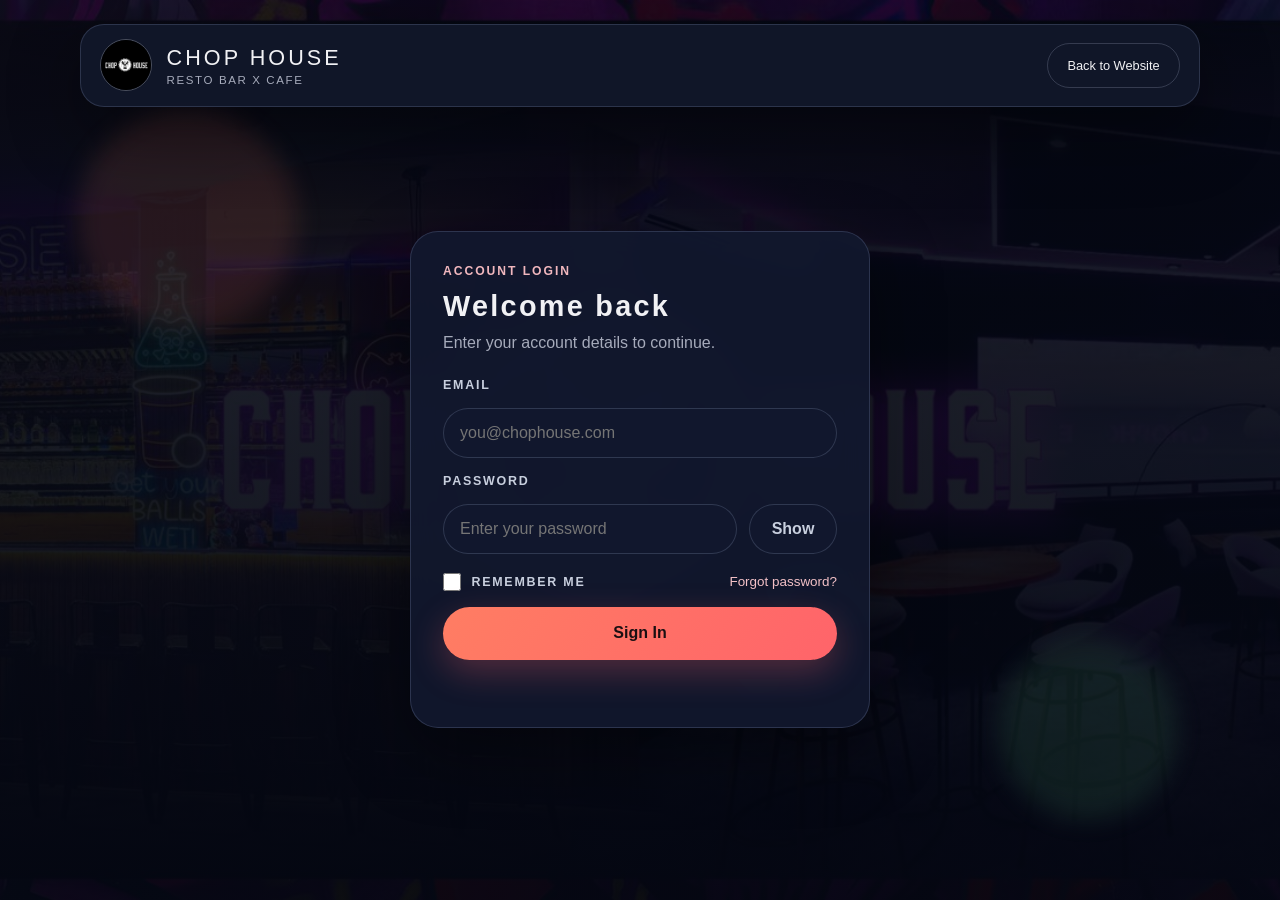
<file: login.html>
<!DOCTYPE html>
<html lang="en">
  <head>
    <meta charset="UTF-8" />
    <meta name="viewport" content="width=device-width, initial-scale=1.0" />
    <title>ChopHouse | Login</title>
    <link rel="stylesheet" href="login.css?v=20260422-2" />
  </head>
  <body>
    <div class="login-shell">
      <header class="login-header">
        <a class="brand" href="index.html" aria-label="Back to ChopHouse home">
          <img class="brand__logo" src="assets/chophouse-logo.jpg" alt="ChopHouse logo" />
          <div>
            <p class="brand__name">CHOP HOUSE</p>
            <p class="brand__tag">RESTO BAR X CAFE</p>
          </div>
        </a>
        <a class="back-link" href="index.html">Back to Website</a>
      </header>

      <main class="login-main">
        <section class="login-card" aria-labelledby="login-title">
          <div class="login-card__header">
            <p class="login-card__eyebrow">Account Login</p>
            <h2 id="login-title">Welcome back</h2>
            <p class="login-card__intro">Enter your account details to continue.</p>
          </div>

          <form class="login-form" id="login-form">
            <label for="email">Email</label>
            <input type="email" id="email" placeholder="you@chophouse.com" required />

            <label for="password">Password</label>
            <div class="password-row">
              <input
                type="password"
                id="password"
                placeholder="Enter your password"
                required
              />
              <button class="password-toggle" id="password-toggle" type="button">Show</button>
            </div>

            <div class="login-options">
              <label class="remember-line" for="remember-me">
                <input type="checkbox" id="remember-me" />
                <span>Remember me</span>
              </label>
              <button class="text-link text-link--button" id="forgot-password-trigger" type="button">
                Forgot password?
              </button>
            </div>

            <button class="button" type="submit">Sign In</button>
            <p class="login-message" id="login-message" aria-live="polite"></p>
          </form>
        </section>
      </main>
    </div>

    <div class="modal-backdrop" id="forgot-password-modal" hidden>
      <div class="modal-card" role="dialog" aria-modal="true" aria-labelledby="forgot-password-title">
        <div class="modal-card__header">
          <div>
            <p class="login-card__eyebrow">Password Recovery</p>
            <h2 id="forgot-password-title">Reset your password</h2>
          </div>
          <button class="modal-close" id="close-forgot-password-modal" type="button" aria-label="Close forgot password modal">
            X
          </button>
        </div>

        <div class="forgot-password-flow">
          <form class="login-form login-form--compact" id="forgot-password-request-form">
            <label for="forgot-password-email">Account Email</label>
            <input
              type="email"
              id="forgot-password-email"
              placeholder="you@chophouse.com"
              required
            />

            <button class="button" type="submit">Send Reset Code</button>
          </form>

          <div class="reset-code-panel" id="reset-code-panel" hidden>
            <p class="reset-code-panel__label">Reset code</p>
            <strong id="reset-code-value">------</strong>
            <small id="reset-code-expiry">This code expires soon.</small>
          </div>

          <form class="login-form login-form--compact" id="forgot-password-reset-form">
            <label for="forgot-password-code">Reset Code</label>
            <input
              type="text"
              id="forgot-password-code"
              inputmode="numeric"
              maxlength="6"
              placeholder="Enter the 6-digit code"
              required
            />

            <label for="forgot-password-new-password">New Password</label>
            <input
              type="password"
              id="forgot-password-new-password"
              placeholder="Enter a new password"
              minlength="6"
              required
            />

            <label for="forgot-password-confirm-password">Confirm New Password</label>
            <input
              type="password"
              id="forgot-password-confirm-password"
              placeholder="Re-enter the new password"
              minlength="6"
              required
            />

            <button class="button" type="submit">Update Password</button>
          </form>
        </div>

        <p class="login-message login-message--modal" id="forgot-password-message" aria-live="polite"></p>

        <div class="modal-card__footer">
          <button class="button button--ghost" id="cancel-forgot-password-modal" type="button">
            Close
          </button>
        </div>
      </div>
    </div>

    <script src="api.js?v=20260422-2"></script>
    <script src="login.js?v=20260422-2"></script>
  </body>
</html>
</file>
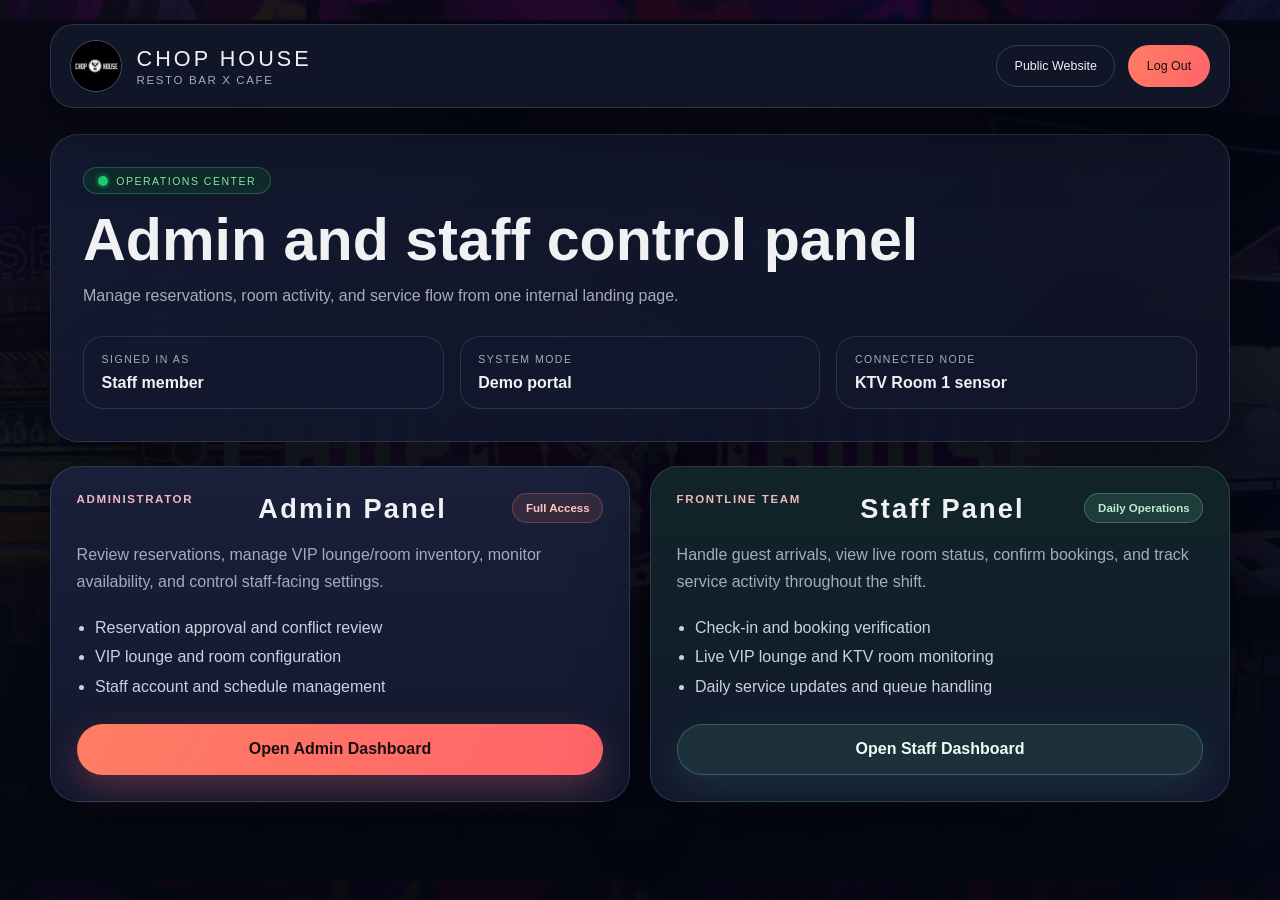
<file: portal.html>
<!DOCTYPE html>
<html lang="en">
  <head>
    <meta charset="UTF-8" />
    <meta name="viewport" content="width=device-width, initial-scale=1.0" />
    <title>ChopHouse | Staff Portal</title>
    <link rel="stylesheet" href="portal.css" />
  </head>
  <body>
    <div class="portal-shell">
      <header class="portal-header">
        <a class="brand" href="index.html" aria-label="Back to ChopHouse home">
          <img class="brand__logo" src="assets/chophouse-logo.jpg" alt="ChopHouse logo" />
          <div>
            <p class="brand__name">CHOP HOUSE</p>
            <p class="brand__tag">RESTO BAR X CAFE</p>
          </div>
        </a>

        <div class="portal-header__actions">
          <a class="header-link" href="index.html">Public Website</a>
          <a class="header-link header-link--accent" href="login.html">Log Out</a>
        </div>
      </header>

      <main class="portal-main">
        <section class="portal-hero">
          <span class="section-pill">Operations Center</span>
          <h1>Admin and staff control panel</h1>
          <p class="portal-hero__copy">
            Manage reservations, room activity, and service flow from one internal landing page.
          </p>

          <div class="hero-status">
            <article class="hero-status__card">
              <span class="hero-status__label">Signed in as</span>
              <strong id="portal-user">Staff member</strong>
            </article>
            <article class="hero-status__card">
              <span class="hero-status__label">System mode</span>
              <strong>Demo portal</strong>
            </article>
            <article class="hero-status__card">
              <span class="hero-status__label">Connected node</span>
              <strong>KTV Room 1 sensor</strong>
            </article>
          </div>
        </section>

        <section class="role-grid" aria-label="Role entry points">
          <article class="role-card role-card--admin">
            <div class="role-card__header">
              <p class="role-card__eyebrow">Administrator</p>
              <h2>Admin Panel</h2>
              <span class="role-badge">Full Access</span>
            </div>

            <p class="role-card__copy">
              Review reservations, manage VIP lounge/room inventory, monitor availability, and control
              staff-facing settings.
            </p>

            <ul class="role-list">
              <li>Reservation approval and conflict review</li>
              <li>VIP lounge and room configuration</li>
              <li>Staff account and schedule management</li>
            </ul>

            <div class="role-card__footer">
              <a class="button button--primary" href="#">Open Admin Dashboard</a>
            </div>
          </article>

          <article class="role-card role-card--staff">
            <div class="role-card__header">
              <p class="role-card__eyebrow">Frontline Team</p>
              <h2>Staff Panel</h2>
              <span class="role-badge role-badge--staff">Daily Operations</span>
            </div>

            <p class="role-card__copy">
              Handle guest arrivals, view live room status, confirm bookings, and track service
              activity throughout the shift.
            </p>

            <ul class="role-list">
              <li>Check-in and booking verification</li>
              <li>Live VIP lounge and KTV room monitoring</li>
              <li>Daily service updates and queue handling</li>
            </ul>

            <div class="role-card__footer">
              <a class="button button--secondary" href="#">Open Staff Dashboard</a>
            </div>
          </article>
        </section>
      </main>
    </div>

    <script src="portal.js"></script>
  </body>
</html>
</file>
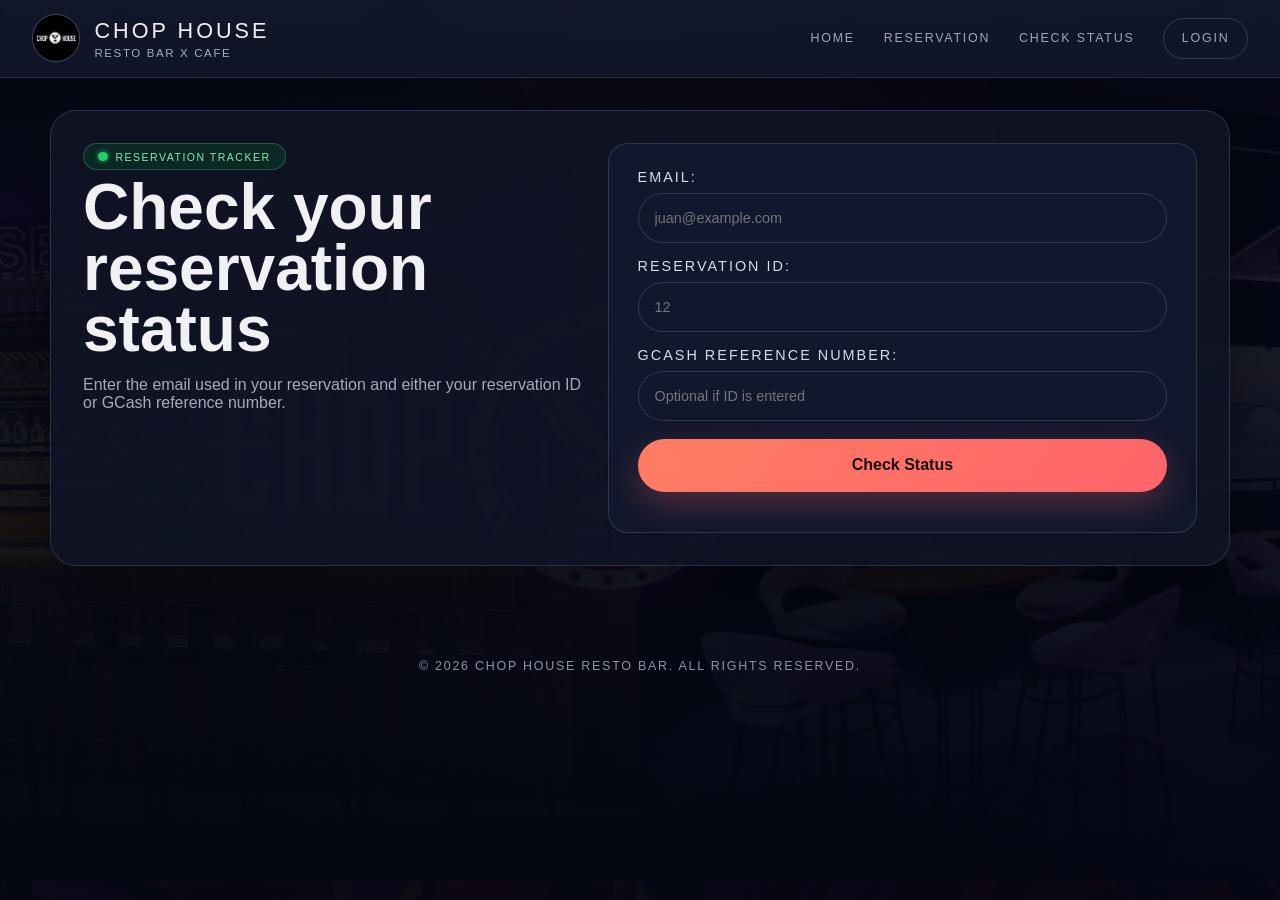
<file: reservation-status.html>
<!DOCTYPE html>
<html lang="en">
  <head>
    <meta charset="UTF-8" />
    <meta name="viewport" content="width=device-width, initial-scale=1.0" />
    <title>ChopHouse | Reservation Status</title>
    <link rel="stylesheet" href="styles.css?v=20260828-ops-export" />
  </head>
  <body>
    <div class="page-shell">
      <header class="site-header">
        <a class="brand" href="index.html#home" aria-label="ChopHouse home">
          <img class="brand__logo" src="assets/chophouse-logo.jpg" alt="ChopHouse logo" />
          <div>
            <p class="brand__name">CHOP HOUSE</p>
            <p class="brand__tag">RESTO BAR X CAFE</p>
          </div>
        </a>
        <nav class="site-nav">
          <a href="index.html#home">Home</a>
          <a href="index.html#reservation">Reservation</a>
          <a href="reservation-status.html">Check Status</a>
          <a class="site-nav__login" href="login.html">Login</a>
        </nav>
      </header>

      <main>
        <section class="section-card status-lookup-section">
          <div class="section-copy">
            <span class="section-pill section-pill--sensor">Reservation Tracker</span>
            <h1>Check your reservation status</h1>
            <p>
              Enter the email used in your reservation and either your reservation ID or GCash
              reference number.
            </p>
          </div>

          <form class="reservation-form status-lookup-form" id="reservation-status-form">
            <label>
              Email:
              <input type="email" id="status-email" placeholder="juan@example.com" required />
            </label>
            <label>
              Reservation ID:
              <input type="number" id="status-reservation-id" min="1" placeholder="12" />
            </label>
            <label>
              GCash Reference Number:
              <input type="text" id="status-reference" placeholder="Optional if ID is entered" />
            </label>
            <button class="button button--primary reservation-form__button" type="submit">
              Check Status
            </button>
            <p class="reservation-form__message" id="reservation-status-message"></p>
          </form>

          <div class="status-result" id="reservation-status-result" hidden></div>
        </section>
      </main>

      <footer class="site-footer">
        <p>&copy; 2026 Chop House Resto Bar. All rights reserved.</p>
      </footer>
    </div>

    <script src="api.js?v=20260828-ops-export"></script>
    <script src="reservation-status.js?v=20260828-ops-export"></script>
  </body>
</html>
</file>
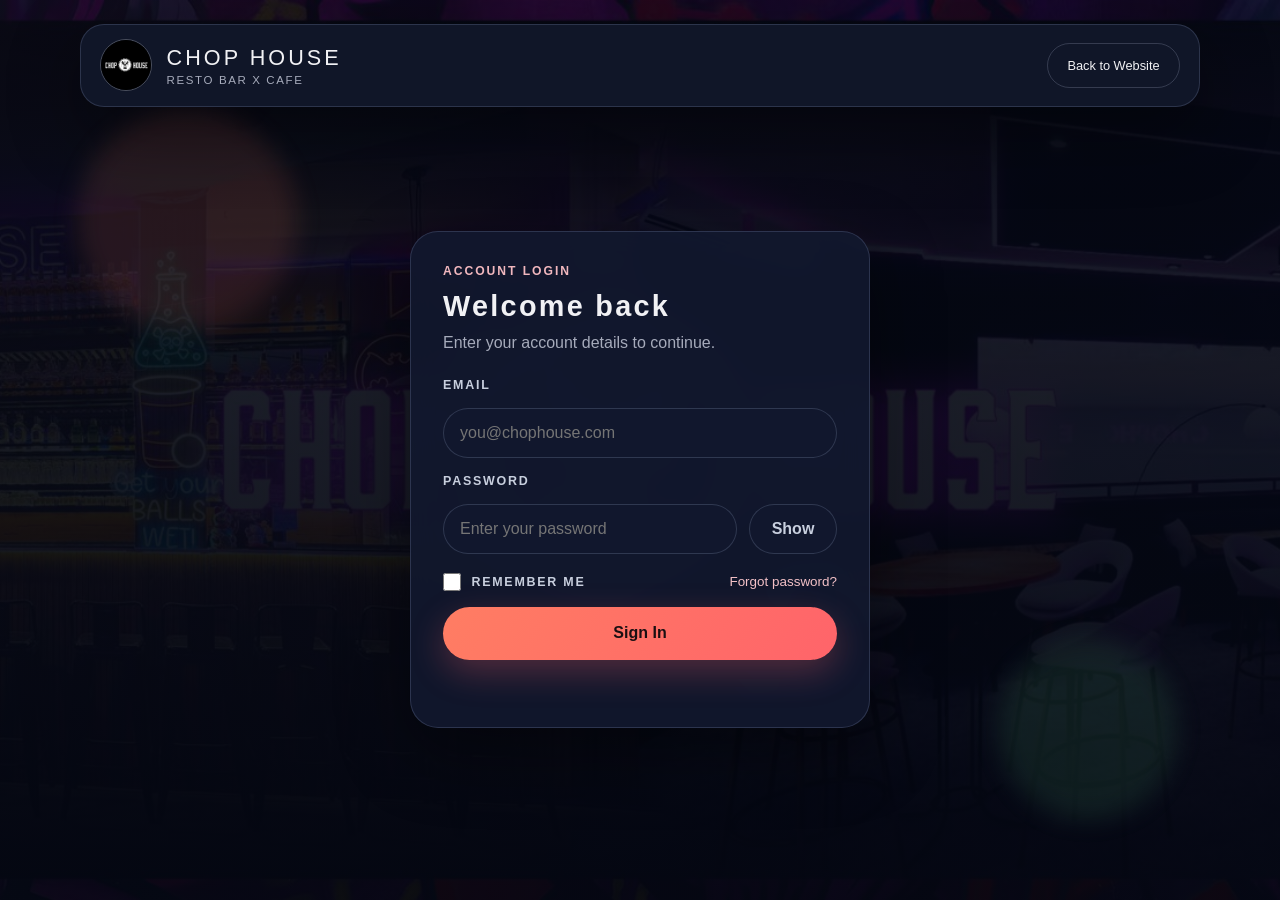
<file: staff.html>
<!DOCTYPE html>
<html lang="en">
  <head>
    <meta charset="UTF-8" />
    <meta name="viewport" content="width=device-width, initial-scale=1.0" />
    <title>ChopHouse | Staff Dashboard</title>
    <link rel="stylesheet" href="dashboard.css?v=20260828-count-wording" />
  </head>
  <body data-role-page="staff">
    <div class="dashboard-shell">
      <main class="dashboard-main">
        <section class="dashboard-hero dashboard-hero--staff">
          <div class="dashboard-hero__top">
            <span class="section-pill">Staff Access</span>
            <button class="dashboard-logout" id="logout-button" type="button">Log Out</button>
          </div>
          <h1>Staff dashboard</h1>
          <p class="dashboard-hero__copy">
            Handle guest arrivals, confirm reservations, and monitor live room activity during the
            shift.
          </p>

          <div class="hero-status">
            <article class="hero-status__card">
              <span class="hero-status__label">Signed in as</span>
              <strong id="dashboard-user">Staff@gmail.com</strong>
            </article>
            <article class="hero-status__card">
              <span class="hero-status__label">Current role</span>
              <strong>Staff</strong>
            </article>
            <article class="hero-status__card">
              <span class="hero-status__label">System scope</span>
              <strong>Frontline operations</strong>
            </article>
          </div>
        </section>

        <section class="manager-card booking-oversight-card">
          <div class="manager-card__header manager-card__header--actions">
            <div>
              <h2>Booking oversight</h2>
              <p>Review customer requests from the website and manage daily reservation operations.</p>
            </div>
            <div class="booking-oversight-actions">
              <button class="button button--ghost button--inline" id="open-archive-modal" type="button">
                Logs
              </button>
              <button class="button button--ghost button--inline" id="export-reservations-csv" type="button">
                Export CSV
              </button>
              <button class="button button--ghost button--inline" id="export-reservations-pdf" type="button">
                Export PDF
              </button>
              <button class="button button--staff-inline" id="open-new-reservation-modal" type="button">
                Add Manual Reservation
              </button>
            </div>
          </div>

          <div class="booking-summary">
            <article class="booking-summary__card">
              <span class="booking-summary__label">Open Bookings</span>
              <strong class="booking-summary__value" id="reservation-total-count">0</strong>
            </article>
            <article class="booking-summary__card booking-summary__card--pending">
              <span class="booking-summary__label">Pending</span>
              <strong class="booking-summary__value" id="reservation-pending-count">0</strong>
            </article>
            <article class="booking-summary__card booking-summary__card--approved">
              <span class="booking-summary__label">Active</span>
              <strong class="booking-summary__value" id="reservation-approved-count">0</strong>
            </article>
            <article class="booking-summary__card booking-summary__card--cancelled">
              <span class="booking-summary__label">Closed</span>
              <strong class="booking-summary__value" id="reservation-cancelled-count">0</strong>
            </article>
          </div>

          <section class="reservation-calendar" aria-labelledby="reservation-calendar-heading">
            <div class="reservation-calendar__header">
              <div>
                <h3 id="reservation-calendar-heading">Reservation calendar</h3>
                <p>Daily timeline for pending, approved, late, and checked-in bookings.</p>
              </div>
              <label class="reservation-calendar__date">
                Date
                <input type="date" id="reservation-calendar-date" />
              </label>
            </div>
            <div class="reservation-calendar__summary" id="reservation-calendar-summary">
              Select a date to view the reservation timeline.
            </div>
            <div class="reservation-calendar__list" id="reservation-calendar-list"></div>
          </section>

          <p class="admin-form__message booking-message" id="booking-message">
            Pending requests appear below. Active bookings are stored in Reserved and in-service bookings.
          </p>

          <div class="reservation-list" id="reservation-list"></div>
        </section>

        <section class="management-layout">
          <article class="manager-card">
            <div class="manager-card__header manager-card__header--actions">
              <div>
                <h2>All VIP lounges and rooms</h2>
                <p>Review the current admin-managed inventory for reservations and operations.</p>
              </div>
            </div>

            <p class="admin-form__message inventory-message" id="inventory-message">
              Current VIP lounge and room inventory appears here for reservation review.
            </p>

            <div class="inventory-columns">
              <section class="inventory-section" aria-labelledby="tables-heading">
                <div class="inventory-section__header">
                  <h3 id="tables-heading">VIP Lounges</h3>
                  <span class="inventory-count" id="table-count">0</span>
                </div>
                <div class="inventory-list" id="table-list"></div>
              </section>

              <section class="inventory-section" aria-labelledby="rooms-heading">
                <div class="inventory-section__header">
                  <h3 id="rooms-heading">KTV Rooms</h3>
                  <span class="inventory-count inventory-count--staff" id="room-count">0</span>
                </div>
                <div class="inventory-list" id="room-list"></div>
              </section>
            </div>
          </article>
        </section>

      </main>
    </div>

    <div class="modal-backdrop" id="reservation-modal" hidden>
      <div
        class="modal-card modal-card--wide"
        role="dialog"
        aria-modal="true"
        aria-labelledby="reservation-modal-title"
      >
        <div class="modal-card__header">
          <div>
            <p class="module-card__eyebrow" id="reservation-modal-eyebrow">Booking Oversight</p>
            <h2 id="reservation-modal-title">Adjust reservation</h2>
          </div>
          <button
            class="modal-close"
            id="close-reservation-modal"
            type="button"
            aria-label="Close reservation modal"
          >
            X
          </button>
        </div>

        <form class="admin-form" id="reservation-adjust-form">
          <div class="form-grid form-grid--split">
            <label>
              Customer Name
              <input type="text" id="reservation-customer-name" required />
            </label>

            <label>
              Email
              <input type="email" id="reservation-customer-email" required />
            </label>

            <label>
              Phone
              <input type="tel" id="reservation-customer-phone" required />
            </label>

            <label>
              Number of Guests
              <input type="number" id="reservation-guests" min="1" max="20" required />
            </label>

            <label>
              Date
              <input type="date" id="reservation-date" required />
            </label>

            <label id="reservation-single-time-group">
              Scheduled Time
              <input type="time" id="reservation-time" required />
            </label>

            <label id="reservation-start-time-group" hidden>
              Start Time
              <input type="time" id="reservation-start-time" />
            </label>

            <label id="reservation-end-time-group" hidden>
              End Time
              <input type="time" id="reservation-end-time" />
            </label>

            <label>
              Venue Type
              <select id="reservation-venue-type" required>
                <option value="table">VIP Lounge</option>
                <option value="room">KTV Room</option>
              </select>
            </label>

            <label>
              VIP Lounge / Room
              <select id="reservation-venue-name" required>
                <option value="">Choose a VIP lounge or room</option>
              </select>
            </label>

            <label>
              Status
              <select id="reservation-status-field" required>
                <option value="pending">Pending</option>
                <option value="approved">Approved</option>
                <option value="late">Late</option>
                <option value="checked_in">Checked In</option>
                <option value="checked_out">Checked Out</option>
                <option value="no_show">No Show</option>
                <option value="cancelled">Cancelled</option>
              </select>
            </label>
          </div>

          <p class="admin-form__message" id="reservation-modal-message">
            Update reservation details before saving your changes.
          </p>

          <div class="modal-card__footer">
            <button class="button button--ghost" id="cancel-reservation-modal" type="button">
              Cancel
            </button>
            <button class="button button--admin" id="reservation-save-button" type="submit">
              Save Changes
            </button>
          </div>
        </form>
      </div>
    </div>

    <div class="modal-backdrop" id="pending-reservation-modal" hidden>
      <div
        class="modal-card modal-card--wide modal-card--fixed modal-card--pending-reservation"
        role="dialog"
        aria-modal="true"
        aria-labelledby="pending-reservation-modal-title"
      >
        <div class="modal-card__header">
          <div>
            <p class="module-card__eyebrow">Pending Request</p>
            <h2 id="pending-reservation-modal-title">Reservation details</h2>
          </div>
          <button class="modal-close" id="close-pending-reservation-modal" type="button" aria-label="Close pending reservation modal">
            X
          </button>
        </div>

        <p class="admin-form__message archive-message" id="pending-reservation-message">
          Select a pending request to review its full details.
        </p>

        <div class="pending-reservation-detail" id="pending-reservation-detail"></div>

        <div class="modal-card__footer">
          <button class="button button--ghost" id="cancel-pending-reservation-modal" type="button">
            Close
          </button>
        </div>
      </div>
    </div>

    <div class="modal-backdrop" id="active-reservations-modal" hidden>
      <div
        class="modal-card modal-card--wide modal-card--fixed modal-card--active-reservations"
        role="dialog"
        aria-modal="true"
        aria-labelledby="active-reservations-modal-title"
      >
        <div class="modal-card__header">
          <div>
            <p class="module-card__eyebrow">Booking Oversight</p>
            <h2 id="active-reservations-modal-title">Reserved and in-service bookings</h2>
          </div>
          <button class="modal-close" id="close-active-reservations-modal" type="button" aria-label="Close reserved bookings modal">
            X
          </button>
        </div>

        <p class="admin-form__message archive-message" id="active-reservations-message">
          Current reserved and checked-in bookings are stored here.
        </p>

        <div class="active-reservation-list" id="active-reservation-list"></div>

        <div class="modal-card__footer">
          <button class="button button--ghost" id="cancel-active-reservations-modal" type="button">
            Close
          </button>
        </div>
      </div>
    </div>

    <div class="modal-backdrop" id="archive-modal" hidden>
      <div
        class="modal-card modal-card--wide modal-card--fixed modal-card--archive"
        role="dialog"
        aria-modal="true"
        aria-labelledby="archive-modal-title"
      >
        <div class="modal-card__header">
          <div>
            <p class="module-card__eyebrow">Booking Oversight</p>
            <h2 id="archive-modal-title">Reservation logs</h2>
          </div>
          <button class="modal-close" id="close-archive-modal" type="button" aria-label="Close logs modal">
            X
          </button>
        </div>

        <p class="admin-form__message archive-message" id="archive-message">
          Reservation records and activity history are stored here for review.
        </p>

        <div class="archive-table-wrap" id="archive-list"></div>

        <div class="modal-card__footer">
          <button class="button button--ghost" id="cancel-archive-modal" type="button">
            Close
          </button>
        </div>
      </div>
    </div>

    <script src="api.js?v=20260828-ops-export"></script>
    <script src="dashboard.js?v=20260828-count-wording"></script>
  </body>
</html>
</file>
<file: styles.css>
:root {
  --bg: #070a18;
  --panel: rgba(16, 20, 37, 0.92);
  --panel-soft: rgba(18, 24, 46, 0.92);
  --line: rgba(157, 171, 212, 0.2);
  --text: #f1f1f4;
  --muted: #a6abbb;
  --available: #1dd16d;
  --available-glow: rgba(29, 209, 109, 0.3);
  --occupied: #de495f;
  --occupied-glow: rgba(222, 73, 95, 0.24);
  --reserved: #8f7dff;
  --reserved-glow: rgba(143, 125, 255, 0.24);
  --standby: #d0aa2d;
  --standby-glow: rgba(208, 170, 45, 0.22);
  --maintenance: #9aa3b8;
  --maintenance-glow: rgba(154, 163, 184, 0.18);
  --accent: #ff646a;
  --accent-soft: #ff7d63;
  --shadow: 0 24px 70px rgba(0, 0, 0, 0.38);
}

* {
  box-sizing: border-box;
}

html {
  scroll-behavior: smooth;
}

body {
  margin: 0;
  min-height: 100vh;
  color: var(--text);
  font-family: "Segoe UI", "Trebuchet MS", sans-serif;
  background:
    linear-gradient(rgba(5, 8, 20, 0.86), rgba(4, 7, 18, 0.96)),
    radial-gradient(circle at top center, rgba(255, 103, 97, 0.16), transparent 24%),
    radial-gradient(circle at bottom center, rgba(29, 209, 109, 0.08), transparent 28%),
    url("assets/chophouse-banner.jpg") center/cover fixed;
}

img {
  display: block;
  max-width: 100%;
}

a {
  color: inherit;
  text-decoration: none;
}

button,
input,
select {
  font: inherit;
}

.page-shell {
  min-height: 100vh;
}

.site-header {
  position: sticky;
  top: 0;
  z-index: 30;
  display: flex;
  align-items: center;
  justify-content: space-between;
  gap: 1.5rem;
  padding: 0.9rem 2rem;
  border-bottom: 1px solid rgba(178, 190, 226, 0.14);
  background: rgba(18, 24, 43, 0.92);
  backdrop-filter: blur(14px);
}

.brand {
  display: flex;
  align-items: center;
  gap: 0.9rem;
}

.brand__logo {
  width: 48px;
  height: 48px;
  border-radius: 999px;
  object-fit: cover;
  border: 1px solid rgba(255, 255, 255, 0.24);
}

.brand__name,
.brand__tag,
.site-nav,
.section-pill,
.card__eyebrow,
.status-pill,
.site-footer,
.status-group__title h3,
.contact-card h3,
.reservation-form label {
  text-transform: uppercase;
  letter-spacing: 0.14em;
}

.brand__name,
.site-nav a,
h1,
h2,
h3,
h4 {
  font-family: "Arial Black", "Franklin Gothic Medium", sans-serif;
}

.brand__name {
  margin: 0;
  font-size: 1.35rem;
}

.brand__tag {
  margin: 0.16rem 0 0;
  font-size: 0.72rem;
  color: var(--muted);
}

.site-nav {
  display: flex;
  align-items: center;
  gap: 1.8rem;
  font-size: 0.78rem;
  color: #9fa6b8;
}

.site-nav a:hover {
  color: #fff;
}

.site-nav__login {
  padding: 0.8rem 1.1rem;
  border: 1px solid rgba(181, 191, 220, 0.22);
  border-radius: 999px;
}

main {
  width: min(1180px, calc(100% - 3rem));
  margin: 0 auto;
  padding: 0 0 3rem;
}

.section-card {
  position: relative;
  overflow: hidden;
  margin-top: 1.5rem;
  border: 1px solid var(--line);
  border-radius: 26px;
  background: var(--panel);
  box-shadow: var(--shadow);
}

.hero {
  min-height: 690px;
  display: flex;
  align-items: center;
  justify-content: center;
  background: transparent;
}

.hero__backdrop {
  position: absolute;
  inset: 0;
  background:
    linear-gradient(rgba(11, 12, 30, 0.66), rgba(9, 11, 26, 0.9)),
    url("assets/chophouse-banner.jpg") center/cover;
  transform: scale(1.03);
}

.hero__content {
  position: relative;
  z-index: 1;
  width: min(860px, 100%);
  padding: 4rem 2rem;
  text-align: center;
}

.section-pill {
  display: inline-flex;
  align-items: center;
  gap: 0.45rem;
  padding: 0.42rem 0.9rem;
  border-radius: 999px;
  border: 1px solid rgba(65, 196, 117, 0.34);
  background: rgba(12, 76, 44, 0.38);
  color: #8de7aa;
  font-size: 0.66rem;
}

.section-pill--sensor::before {
  content: "";
  width: 0.62rem;
  height: 0.62rem;
  border-radius: 50%;
  background: var(--available);
  box-shadow: 0 0 0 0.18rem rgba(29, 209, 109, 0.16);
}

.hero h1 {
  margin: 1.3rem auto 0.8rem;
  max-width: 760px;
  font-size: clamp(2.8rem, 6vw, 4.3rem);
  line-height: 1.02;
}

.hero__summary,
.section-heading p,
.section-copy p,
.live-card__detail,
.seat-card p,
.seat-card small,
.contact-card p,
.reservation-form__message {
  color: var(--muted);
}

.hero__summary {
  max-width: 580px;
  margin: 0 auto;
  font-size: 1.05rem;
}

.hero__actions {
  display: flex;
  justify-content: center;
  gap: 1rem;
  margin: 1.9rem 0 1.8rem;
}

.button {
  display: inline-flex;
  align-items: center;
  justify-content: center;
  max-width: 100%;
  min-height: 3.3rem;
  padding: 0.95rem 1.6rem;
  border: 0;
  border-radius: 999px;
  cursor: pointer;
  font-weight: 700;
  overflow-wrap: anywhere;
  text-align: center;
  white-space: normal;
}

.button--primary {
  color: #1a0f12;
  background: linear-gradient(120deg, var(--accent-soft), var(--accent));
  box-shadow: 0 12px 34px rgba(255, 100, 106, 0.28);
}

.button--secondary {
  border: 1px solid rgba(175, 187, 218, 0.2);
  background: rgba(18, 24, 46, 0.78);
}

.hero__highlights {
  display: grid;
  grid-template-columns: repeat(3, minmax(0, 1fr));
  gap: 1rem;
  margin-top: 1.9rem;
}

.feature-card,
.seat-card,
.live-card,
.contact-card,
.social-card,
.reservation-form,
.map-frame {
  border: 1px solid rgba(163, 176, 212, 0.2);
  background: var(--panel-soft);
}

.feature-card {
  padding: 1.2rem;
  border-radius: 18px;
  text-align: center;
}

.feature-card h2,
.section-copy h2,
.section-heading h2 {
  margin: 0 0 0.7rem;
  font-size: clamp(1.7rem, 3vw, 2.1rem);
  letter-spacing: 0.08em;
}

.feature-card h2 {
  font-size: 1.2rem;
  margin-bottom: 0.45rem;
}

.content-section,
.status-section,
.reservation-section,
.contact-section {
  padding: 1.9rem;
}

.section-copy {
  max-width: 760px;
}

.section-copy h2,
.section-heading h2 {
  text-transform: uppercase;
}

.content-section {
  display: grid;
  gap: 1.3rem;
}

.map-frame {
  min-height: 280px;
  border-radius: 18px;
  overflow: hidden;
}

.map-frame iframe {
  width: 100%;
  height: 100%;
  min-height: 280px;
  border: 0;
}

.section-heading,
.live-card,
.seat-card__top,
.contact-layout {
  display: flex;
  align-items: flex-start;
  justify-content: space-between;
  gap: 1rem;
}

.legend {
  display: inline-flex;
  align-items: center;
  gap: 0.8rem;
  padding: 0.7rem 0.95rem;
  border: 1px solid rgba(179, 191, 223, 0.18);
  border-radius: 999px;
  background: rgba(19, 25, 44, 0.88);
  color: var(--muted);
  white-space: nowrap;
}

.legend__item::before {
  content: "";
  display: inline-block;
  width: 0.62rem;
  height: 0.62rem;
  margin-right: 0.42rem;
  border-radius: 50%;
  vertical-align: middle;
}

.legend__item--available::before {
  background: var(--available);
}

.legend__item--occupied::before {
  background: var(--occupied);
}

.legend__item--reserved::before {
  background: var(--reserved);
}

.legend__item--standby::before {
  background: var(--standby);
}

.legend__item--maintenance::before {
  background: var(--maintenance);
}

.status-group {
  margin-top: 2rem;
}

.status-group__title {
  margin-bottom: 1rem;
  padding-bottom: 0.75rem;
  border-bottom: 1px solid rgba(179, 191, 223, 0.16);
}

.status-group__title h3 {
  margin: 0;
  font-size: 1.2rem;
  color: #b8bccb;
}

.grid {
  display: grid;
  grid-template-columns: repeat(3, minmax(0, 1fr));
  gap: 0.9rem;
}

.seat-card,
.live-card {
  border-radius: 16px;
  transition: border-color 180ms ease, box-shadow 180ms ease, transform 180ms ease;
}

.seat-card {
  min-height: 148px;
  padding: 1.15rem;
}

.seat-card h4,
.live-card h3,
.contact-card h3,
.social-card h3 {
  margin: 0;
  font-size: 1.2rem;
}

.seat-card p,
.seat-card small {
  display: block;
  margin: 1.1rem 0 0;
}

.status-pill,
.card__eyebrow {
  display: inline-flex;
  align-items: center;
  justify-content: center;
  padding: 0.42rem 0.78rem;
  border-radius: 999px;
  font-size: 0.72rem;
  font-weight: 700;
}

.card__eyebrow {
  border: 1px solid rgba(58, 205, 117, 0.24);
  background: rgba(14, 73, 44, 0.3);
  color: #9ce9b0;
}

[data-status="available"] .status-pill {
  color: #8fe5a6;
  border: 1px solid rgba(29, 209, 109, 0.44);
  background: rgba(10, 73, 39, 0.34);
}

[data-status="occupied"] .status-pill {
  color: #f2a6b1;
  border: 1px solid rgba(222, 73, 95, 0.42);
  background: rgba(84, 19, 29, 0.34);
}

[data-status="reserved"] .status-pill {
  color: #ddd6ff;
  border: 1px solid rgba(143, 125, 255, 0.42);
  background: rgba(55, 43, 116, 0.32);
}

[data-status="standby"] .status-pill {
  color: #ead788;
  border: 1px solid rgba(208, 170, 45, 0.42);
  background: rgba(84, 67, 15, 0.32);
}

[data-status="maintenance"] .status-pill {
  color: #dde3ef;
  border: 1px solid rgba(154, 163, 184, 0.38);
  background: rgba(66, 74, 93, 0.3);
}

[data-status="available"] {
  box-shadow: 0 0 0 1px rgba(29, 209, 109, 0.14), 0 0 38px var(--available-glow);
}

[data-status="occupied"] {
  box-shadow: 0 0 0 1px rgba(222, 73, 95, 0.14), 0 0 30px var(--occupied-glow);
}

[data-status="reserved"] {
  box-shadow: 0 0 0 1px rgba(143, 125, 255, 0.14), 0 0 30px var(--reserved-glow);
}

[data-status="standby"] {
  box-shadow: 0 0 0 1px rgba(208, 170, 45, 0.14), 0 0 28px var(--standby-glow);
}

[data-status="maintenance"] {
  box-shadow: 0 0 0 1px rgba(154, 163, 184, 0.12), 0 0 26px var(--maintenance-glow);
}

.live-card {
  padding: 1.2rem 1.35rem;
}

.card__meta {
  margin: 0.5rem 0 0;
  color: #d7dae4;
}

.live-card__aside {
  text-align: right;
}

.reservation-section {
  display: grid;
  justify-items: center;
}

.reservation-section .section-copy {
  width: min(760px, 100%);
}

.reservation-form {
  position: relative;
  width: min(620px, 100%);
  display: grid;
  gap: 0.95rem;
  margin-top: 1.3rem;
  padding: 1.6rem 1.8rem;
  border-radius: 20px;
}

.reservation-form label {
  display: flex;
  flex-direction: column;
  gap: 0.5rem;
  font-size: 0.9rem;
  color: #d8dce7;
}

.reservation-form label[hidden] {
  display: none;
}

.reservation-form input,
.reservation-form select {
  width: 100%;
  min-height: 3.1rem;
  max-height: 3.1rem;
  padding: 0.9rem 1rem;
  border: 1px solid rgba(170, 184, 217, 0.2);
  border-radius: 999px;
  color: #f9fbff;
  background: rgba(18, 24, 46, 0.94);
}

.reservation-form select {
  appearance: none;
  padding-right: 3rem;
  background-image:
    linear-gradient(45deg, transparent 50%, rgba(249, 251, 255, 0.82) 50%),
    linear-gradient(135deg, rgba(249, 251, 255, 0.82) 50%, transparent 50%);
  background-position:
    calc(100% - 1.35rem) calc(50% - 0.15rem),
    calc(100% - 0.95rem) calc(50% - 0.15rem);
  background-size: 0.45rem 0.45rem, 0.45rem 0.45rem;
  background-repeat: no-repeat;
}

.reservation-form input:focus,
.reservation-form select:focus {
  outline: none;
  border-color: rgba(255, 125, 99, 0.56);
  box-shadow: 0 0 0 0.2rem rgba(255, 100, 106, 0.16);
}

.reservation-form input:disabled {
  opacity: 0.58;
  cursor: not-allowed;
}

.time-picker {
  position: relative;
}

.time-picker__trigger {
  position: relative;
  width: 100%;
  min-height: 3.1rem;
  max-height: 3.1rem;
  padding: 0.9rem 3rem 0.9rem 1rem;
  border: 1px solid rgba(170, 184, 217, 0.2);
  border-radius: 999px;
  color: #f9fbff;
  background: rgba(18, 24, 46, 0.94);
  text-align: left;
}

.time-picker__trigger::after {
  content: "";
  position: absolute;
  top: 50%;
  right: 1.1rem;
  width: 0.55rem;
  height: 0.55rem;
  border-right: 2px solid rgba(249, 251, 255, 0.82);
  border-bottom: 2px solid rgba(249, 251, 255, 0.82);
  transform: translateY(-65%) rotate(45deg);
  transition: transform 180ms ease;
}

.time-picker.is-open .time-picker__trigger {
  border-color: rgba(255, 125, 99, 0.56);
  box-shadow: 0 0 0 0.2rem rgba(255, 100, 106, 0.16);
}

.time-picker.is-open .time-picker__trigger::after {
  transform: translateY(-35%) rotate(-135deg);
}

.time-picker__menu {
  position: absolute;
  top: calc(100% + 0.45rem);
  left: 0;
  right: 0;
  z-index: 20;
  border: 1px solid rgba(170, 184, 217, 0.24);
  border-radius: 1.2rem;
  background: rgba(13, 18, 35, 0.98);
  box-shadow: 0 18px 40px rgba(0, 0, 0, 0.34);
  overflow: hidden;
}

.time-picker__options {
  max-height: 18rem;
  padding: 0.45rem;
  overflow-y: auto;
}

.time-picker__option {
  width: 100%;
  min-height: 2.55rem;
  padding: 0.75rem 0.9rem;
  border: 0;
  border-radius: 0.9rem;
  color: #f9fbff;
  background: transparent;
  text-align: left;
  cursor: pointer;
}

.time-picker__option:hover,
.time-picker__option:focus-visible,
.time-picker__option.is-selected {
  outline: none;
  background: rgba(255, 100, 106, 0.14);
}

.time-picker__option:disabled {
  opacity: 0.5;
  cursor: not-allowed;
}

.reservation-form__button {
  width: 100%;
  margin-top: 0.2rem;
  white-space: normal;
  line-height: 1.3;
  text-align: center;
}

.reservation-form__message {
  margin: 0;
}

.reservation-form__message.is-success {
  color: #37724f;
  font-weight: 800;
}

.reservation-form__message.is-error {
  color: #9f2f35;
  font-weight: 800;
}

.status-lookup-section {
  display: grid;
  grid-template-columns: minmax(0, 0.85fr) minmax(18rem, 1fr);
  gap: 1.5rem;
  align-items: start;
  margin-top: 2rem;
  padding: 2rem;
}

.status-lookup-section .section-copy h1 {
  margin: 0.45rem 0 0.8rem;
  font-size: clamp(2.1rem, 5vw, 4rem);
  line-height: 0.95;
}

.status-lookup-form {
  margin: 0;
  width: 100%;
  min-width: 0;
}

.status-result {
  grid-column: 1 / -1;
}

.status-result-card {
  display: grid;
  gap: 1.1rem;
  padding: 1.25rem;
  border: 1px solid rgba(157, 171, 212, 0.24);
  border-radius: 24px;
  background: rgba(14, 19, 38, 0.96);
  box-shadow: var(--shadow-soft);
}

.status-result-card__top {
  display: flex;
  align-items: flex-start;
  justify-content: space-between;
  gap: 1rem;
}

.status-result-card__top span {
  color: #aeb8d6;
  font-weight: 800;
  letter-spacing: 0.08em;
  text-transform: uppercase;
}

.status-result-card__top h2 {
  margin: 0.25rem 0 0;
}

.status-result-pill {
  display: inline-flex;
  align-items: center;
  justify-content: center;
  min-width: 7rem;
  min-height: 2.2rem;
  padding: 0.35rem 0.8rem;
  border-radius: 999px;
  font-size: 0.76rem;
  font-weight: 900;
  letter-spacing: 0.1em;
  text-transform: uppercase;
}

.status-result-pill--approved {
  color: #ccf6dc;
  border: 1px solid rgba(95, 198, 139, 0.38);
  background: rgba(30, 91, 61, 0.42);
}

.status-result-pill--pending {
  color: #ffe7a8;
  border: 1px solid rgba(255, 216, 137, 0.42);
  background: rgba(105, 78, 16, 0.42);
}

.status-result-pill--cancelled {
  color: #ffd7dc;
  border: 1px solid rgba(255, 125, 99, 0.38);
  background: rgba(104, 31, 40, 0.44);
}

.status-result-pill--late {
  color: #ffe9aa;
  border: 1px solid rgba(255, 196, 87, 0.44);
  background: rgba(107, 75, 15, 0.46);
}

.status-result-pill--checked_in {
  color: #c8f7dd;
  border: 1px solid rgba(97, 221, 160, 0.44);
  background: rgba(18, 84, 56, 0.46);
}

.status-result-pill--checked_out {
  color: #dbe4f7;
  border: 1px solid rgba(173, 186, 220, 0.36);
  background: rgba(55, 65, 88, 0.5);
}

.status-result-pill--no_show {
  color: #ffd9dc;
  border: 1px solid rgba(255, 100, 106, 0.44);
  background: rgba(110, 25, 36, 0.48);
}

.status-result-grid {
  display: grid;
  grid-template-columns: repeat(3, minmax(0, 1fr));
  gap: 0.8rem;
  margin: 0;
}

.status-result-grid div {
  padding: 0.85rem;
  border: 1px solid rgba(157, 171, 212, 0.16);
  border-radius: 18px;
  background: rgba(7, 11, 26, 0.72);
}

.status-result-grid dt {
  color: #aeb8d6;
  font-size: 0.72rem;
  font-weight: 900;
  letter-spacing: 0.1em;
  text-transform: uppercase;
}

.status-result-grid dd {
  margin: 0.35rem 0 0;
  color: #ffffff;
  font-weight: 800;
}

.modal-backdrop {
  position: fixed;
  inset: 0;
  z-index: 100;
  display: grid;
  place-items: center;
  padding: 1rem;
  background: rgba(3, 7, 18, 0.78);
  backdrop-filter: blur(12px);
}

.modal-backdrop[hidden] {
  display: none;
}

.modal-card {
  width: min(100%, 520px);
  max-height: min(90vh, 42rem);
  overflow-y: auto;
  padding: 1.4rem;
  border: 1px solid rgba(170, 184, 217, 0.2);
  border-radius: 20px;
  background: rgba(13, 18, 35, 0.98);
  box-shadow: 0 28px 80px rgba(0, 0, 0, 0.46);
}

.modal-card--downpayment {
  width: min(100%, 620px);
  max-height: calc(100vh - 2rem);
}

.modal-card--terms {
  width: min(100%, 680px);
}

.modal-card__header,
.modal-card__footer {
  display: flex;
  align-items: center;
  justify-content: space-between;
  gap: 1rem;
}

.modal-card__header {
  margin-bottom: 1rem;
}

.modal-card__header .section-pill {
  margin-bottom: 0.55rem;
}

.modal-card__header h2 {
  margin: 0;
  color: #f9fbff;
  font-size: 1.45rem;
}

.modal-card__footer {
  margin-top: 0.35rem;
  justify-content: flex-end;
  flex-wrap: wrap;
}

.modal-close {
  width: 2.75rem;
  min-width: 2.75rem;
  height: 2.75rem;
  border: 1px solid rgba(170, 184, 217, 0.24);
  border-radius: 999px;
  background: rgba(255, 255, 255, 0.05);
  color: #f9fbff;
  cursor: pointer;
  font-size: 1.25rem;
}

.downpayment-summary {
  margin: 0 0 1rem;
  color: #d8dce7;
  line-height: 1.6;
}

.terms-modal__intro,
.terms-modal__hint {
  color: #d8dce7;
  line-height: 1.6;
}

.terms-modal__intro {
  margin: 0 0 1rem;
}

.terms-modal__content {
  max-height: 18rem;
  overflow-y: auto;
  padding: 1rem;
  border: 1px solid rgba(170, 184, 217, 0.2);
  border-radius: 16px;
  background: rgba(18, 24, 46, 0.8);
}

.terms-modal__content:focus {
  outline: none;
  border-color: rgba(255, 125, 99, 0.56);
  box-shadow: 0 0 0 0.2rem rgba(255, 100, 106, 0.16);
}

.terms-modal__content h3 {
  margin: 0 0 0.45rem;
  color: #f9fbff;
  font-size: 1rem;
}

.terms-modal__content p {
  margin: 0 0 1rem;
  color: var(--muted);
  line-height: 1.6;
}

.terms-modal__content p:last-child {
  margin-bottom: 0;
}

.terms-modal__hint {
  margin: 0.8rem 0;
  color: var(--standby);
}

.terms-modal__confirm {
  display: flex;
  align-items: flex-start;
  gap: 0.7rem;
  color: #d8dce7;
}

.terms-modal__confirm input {
  width: 1rem;
  min-width: 1rem;
  height: 1rem;
  margin-top: 0.2rem;
}

.downpayment-form {
  display: grid;
  gap: 0.95rem;
}

.downpayment-form label {
  display: flex;
  flex-direction: column;
  gap: 0.5rem;
  color: #d8dce7;
  font-size: 0.9rem;
}

.downpayment-form input,
.downpayment-form select {
  width: 100%;
  min-height: 3.1rem;
  padding: 0.9rem 1rem;
  border: 1px solid rgba(170, 184, 217, 0.2);
  border-radius: 999px;
  color: #f9fbff;
  background: rgba(18, 24, 46, 0.94);
}

.downpayment-form input:focus,
.downpayment-form select:focus {
  outline: none;
  border-color: rgba(255, 125, 99, 0.56);
  box-shadow: 0 0 0 0.2rem rgba(255, 100, 106, 0.16);
}

.downpayment-amount {
  display: flex;
  align-items: center;
  justify-content: space-between;
  gap: 1rem;
  padding: 1rem;
  border: 1px solid rgba(208, 170, 45, 0.28);
  border-radius: 16px;
  background: rgba(208, 170, 45, 0.1);
  color: #d8dce7;
}

.downpayment-amount strong {
  color: #f9fbff;
  font-size: 1.2rem;
}

.gcash-payment-card {
  display: grid;
  grid-template-columns: minmax(0, 1fr) minmax(8rem, 11rem);
  align-items: center;
  gap: 1rem;
  padding: 1rem;
  border: 1px solid rgba(11, 120, 255, 0.28);
  border-radius: 18px;
  background: rgba(11, 120, 255, 0.09);
  color: #d8dce7;
}

.gcash-payment-card span {
  display: block;
  margin-bottom: 0.35rem;
  font-size: 0.85rem;
}

.gcash-payment-card strong {
  display: block;
  color: #f9fbff;
  font-size: 1.35rem;
}

.gcash-payment-card img {
  width: 100%;
  aspect-ratio: 1;
  border: 0.45rem solid #fff;
  border-radius: 14px;
  background: #fff;
  object-fit: contain;
}

.downpayment-confirm {
  flex-direction: row !important;
  align-items: center;
}

.downpayment-confirm input {
  width: 1rem;
  min-height: 1rem;
  padding: 0;
}

@media (min-width: 760px) {
  .modal-card--downpayment {
    padding: 1.25rem;
  }

  .modal-card--downpayment .modal-card__header {
    margin-bottom: 0.75rem;
  }

  .modal-card--downpayment .downpayment-summary {
    margin-bottom: 0.75rem;
  }

  .modal-card--downpayment .downpayment-form {
    gap: 0.75rem;
  }

  .modal-card--downpayment .gcash-payment-card {
    grid-template-columns: minmax(0, 1fr) 8.5rem;
  }
}

.contact-layout {
  margin-top: 1.2rem;
}

.contact-list {
  flex: 1.05;
  display: grid;
  gap: 1rem;
}

.contact-card {
  padding: 1.25rem 1.35rem;
  border-radius: 16px;
  border-left: 4px solid var(--accent-soft);
}

.contact-card p {
  margin: 0.7rem 0 0;
}

.social-card {
  flex: 0.95;
  min-height: 350px;
  padding: 1.4rem;
  border-radius: 16px;
  display: flex;
  flex-direction: column;
  align-items: center;
  justify-content: center;
  text-align: center;
}

.social-links {
  display: flex;
  gap: 1rem;
  margin-top: 1.2rem;
}

.social-links a {
  width: 56px;
  height: 56px;
  border: 1px solid rgba(202, 212, 235, 0.28);
  border-radius: 999px;
  display: inline-flex;
  align-items: center;
  justify-content: center;
  background: radial-gradient(circle at 30% 30%, rgba(255, 255, 255, 0.18), rgba(20, 29, 55, 0.88));
  color: #f6f7fb;
  transition:
    transform 160ms ease,
    border-color 160ms ease,
    box-shadow 160ms ease,
    color 160ms ease;
}

.social-links a:hover {
  transform: translateY(-3px);
  color: #ffffff;
  border-color: rgba(255, 122, 104, 0.55);
  box-shadow: 0 12px 28px rgba(255, 100, 106, 0.24);
}

.social-links a svg {
  width: 24px;
  height: 24px;
  fill: currentColor;
}

.site-footer {
  padding: 2rem 1rem 2.6rem;
  text-align: center;
  color: #8e94a5;
  font-size: 0.78rem;
}

@media (max-width: 980px) {
  .site-header,
  .section-heading,
  .contact-layout {
    flex-direction: column;
  }

  .site-header,
  .section-heading {
    align-items: flex-start;
  }

  .site-nav {
    flex-wrap: wrap;
    gap: 0.8rem 1rem;
  }

  .hero__highlights,
  .grid,
  .status-lookup-section,
  .status-result-grid {
    grid-template-columns: 1fr;
  }

  .social-card {
    min-height: 240px;
  }
}

@media (max-width: 720px) {
  .site-header {
    padding: 0.9rem 1rem;
  }

  main {
    width: min(100% - 1.5rem, 1180px);
  }

  .hero {
    min-height: auto;
  }

  .hero__content,
  .content-section,
  .status-section,
  .reservation-section,
  .contact-section {
    padding: 1.2rem;
  }

  .hero__actions {
    flex-direction: column;
  }

  .status-result-card__top {
    flex-direction: column;
  }

  .legend {
    flex-wrap: wrap;
    white-space: normal;
  }

  .reservation-form {
    padding: 1.2rem;
  }

  .status-lookup-section {
    padding: 1.2rem;
  }
}
</file>
<file: dashboard.css>
:root {
  --panel: rgba(16, 20, 37, 0.92);
  --panel-soft: rgba(18, 24, 46, 0.92);
  --line: rgba(157, 171, 212, 0.2);
  --text: #f1f1f4;
  --muted: #a6abbb;
  --muted-strong: #cad1df;
  --accent: #ff646a;
  --accent-soft: #ff7d63;
  --staff: #77d3a2;
  --error: #ffb2bc;
  --shadow: 0 24px 70px rgba(0, 0, 0, 0.38);
}

* {
  box-sizing: border-box;
}

body {
  margin: 0;
  min-height: 100vh;
  color: var(--text);
  font-family: "Segoe UI", "Trebuchet MS", sans-serif;
  background:
    linear-gradient(rgba(5, 8, 20, 0.88), rgba(4, 7, 18, 0.96)),
    radial-gradient(circle at top left, rgba(255, 103, 97, 0.16), transparent 28%),
    radial-gradient(circle at bottom right, rgba(119, 211, 162, 0.1), transparent 28%),
    url("assets/chophouse-banner.jpg") center/cover fixed;
}

a {
  color: inherit;
  text-decoration: none;
}

img {
  display: block;
  max-width: 100%;
}

button {
  font: inherit;
}

input,
select {
  font: inherit;
}

.dashboard-shell {
  width: min(1180px, calc(100% - 3rem));
  margin: 0 auto;
  padding: 1.5rem 0 3rem;
}

.section-pill,
.hero-status__label,
.module-card__eyebrow {
  text-transform: uppercase;
  letter-spacing: 0.14em;
}

.dashboard-logout,
h1,
h2 {
  font-family: "Arial Black", "Franklin Gothic Medium", sans-serif;
}

.dashboard-main {
  padding-top: 0.25rem;
}

.dashboard-hero__top {
  display: flex;
  align-items: flex-start;
  justify-content: space-between;
  gap: 1rem;
}

.dashboard-logout {
  flex-shrink: 0;
  min-height: 3.1rem;
  padding: 0.82rem 1.3rem;
  border: 0;
  border-radius: 999px;
  color: #1a0f12;
  background: linear-gradient(120deg, var(--accent-soft), var(--accent));
  box-shadow: 0 12px 28px rgba(255, 100, 106, 0.24);
  cursor: pointer;
  transition: transform 180ms ease, box-shadow 180ms ease, filter 180ms ease;
}

.dashboard-logout:hover {
  transform: translateY(-1px);
  box-shadow: 0 16px 34px rgba(255, 100, 106, 0.3);
  filter: brightness(1.02);
}

.dashboard-logout:focus-visible {
  outline: 2px solid rgba(255, 255, 255, 0.56);
  outline-offset: 3px;
}

.dashboard-hero,
.module-card,
.manager-card {
  border: 1px solid var(--line);
  border-radius: 28px;
  box-shadow: var(--shadow);
}

.dashboard-hero {
  padding: 2rem;
}

.dashboard-hero--admin {
  background:
    linear-gradient(135deg, rgba(20, 26, 49, 0.96), rgba(15, 19, 37, 0.92)),
    radial-gradient(circle at right top, rgba(255, 125, 99, 0.12), transparent 28%);
}

.dashboard-hero--staff {
  background:
    linear-gradient(135deg, rgba(14, 34, 34, 0.96), rgba(15, 19, 37, 0.92)),
    radial-gradient(circle at right top, rgba(119, 211, 162, 0.14), transparent 28%);
}

.section-pill {
  display: inline-flex;
  align-items: center;
  gap: 0.5rem;
  padding: 0.42rem 0.9rem;
  border-radius: 999px;
  border: 1px solid rgba(65, 196, 117, 0.34);
  background: rgba(12, 76, 44, 0.38);
  color: #8de7aa;
  font-size: 0.66rem;
}

.section-pill::before {
  content: "";
  width: 0.62rem;
  height: 0.62rem;
  border-radius: 50%;
  background: #1dd16d;
  box-shadow: 0 0 0 0.18rem rgba(29, 209, 109, 0.18);
}

.dashboard-hero h1 {
  margin: 1rem 0 0.7rem;
  font-size: clamp(2.3rem, 5vw, 3.7rem);
  line-height: 1.02;
}

.dashboard-hero__copy {
  max-width: 620px;
  margin: 0;
  color: var(--muted);
  font-size: 1rem;
  line-height: 1.7;
}

.hero-status {
  display: grid;
  grid-template-columns: repeat(3, minmax(0, 1fr));
  gap: 1rem;
  margin-top: 1.7rem;
}

.hero-status__card {
  padding: 1rem 1.1rem;
  border: 1px solid rgba(173, 186, 220, 0.16);
  border-radius: 20px;
  background: rgba(18, 24, 46, 0.72);
}

.hero-status__label {
  display: block;
  margin-bottom: 0.55rem;
  color: var(--muted);
  font-size: 0.66rem;
}

.hero-status__card strong {
  font-size: 1rem;
}

.module-grid {
  display: grid;
  grid-template-columns: repeat(2, minmax(0, 1fr));
  gap: 1.25rem;
  margin-top: 1.5rem;
}

.module-card {
  padding: 1.5rem;
  background: var(--panel-soft);
}

.module-card__eyebrow {
  margin: 0 0 0.65rem;
  color: #f1b7be;
  font-size: 0.72rem;
  font-weight: 700;
}

.module-card h2 {
  margin: 0 0 0.75rem;
  font-size: 1.45rem;
  letter-spacing: 0.08em;
}

.module-card p {
  margin: 0;
  color: var(--muted);
  line-height: 1.7;
}

.booking-oversight-card {
  margin-top: 1.5rem;
}

.booking-summary {
  display: grid;
  grid-template-columns: repeat(4, minmax(0, 1fr));
  gap: 1rem;
  margin-top: 1.2rem;
}

.booking-summary__card {
  padding: 1rem 1.1rem;
  border: 1px solid rgba(173, 186, 220, 0.16);
  border-radius: 20px;
  background: rgba(18, 24, 46, 0.72);
}

.booking-summary__card--pending {
  border-color: rgba(255, 216, 137, 0.24);
  background: rgba(89, 67, 14, 0.24);
}

.booking-summary__card--approved {
  border-color: rgba(119, 211, 162, 0.26);
  background: rgba(18, 62, 43, 0.24);
}

.booking-summary__card--cancelled {
  border-color: rgba(255, 125, 99, 0.24);
  background: rgba(78, 25, 35, 0.28);
}

.booking-summary__label,
.reservation-item__eyebrow {
  display: block;
  margin-bottom: 0.45rem;
  color: var(--muted);
  font-size: 0.72rem;
  font-weight: 700;
  letter-spacing: 0.14em;
  text-transform: uppercase;
}

.booking-summary__value {
  font-size: clamp(1.45rem, 3vw, 2rem);
}

.booking-message {
  margin-top: 1rem;
}

.reservation-calendar {
  display: grid;
  gap: 0.9rem;
  margin-top: 1.2rem;
  padding: 1rem;
  border: 1px solid rgba(173, 186, 220, 0.14);
  border-radius: 22px;
  background: rgba(10, 16, 34, 0.58);
}

.reservation-calendar__header {
  display: flex;
  align-items: flex-start;
  justify-content: space-between;
  gap: 1rem;
}

.reservation-calendar__header h3 {
  margin: 0 0 0.35rem;
}

.reservation-calendar__header p,
.reservation-calendar__summary {
  margin: 0;
  color: var(--muted);
}

.reservation-calendar__date {
  display: grid;
  gap: 0.35rem;
  min-width: 12rem;
  color: var(--muted);
  font-size: 0.76rem;
  font-weight: 800;
  letter-spacing: 0.12em;
  text-transform: uppercase;
}

.reservation-calendar__date input {
  width: 100%;
  min-height: 2.7rem;
  padding: 0.65rem 0.8rem;
  border: 1px solid rgba(173, 186, 220, 0.16);
  border-radius: 14px;
  background: rgba(6, 10, 24, 0.72);
  color: var(--text);
}

.reservation-calendar__list {
  display: grid;
  gap: 0.75rem;
}

.calendar-reservation {
  display: grid;
  grid-template-columns: 8.25rem minmax(0, 1fr);
  gap: 0.85rem;
  padding: 0.85rem;
  border: 1px solid rgba(173, 186, 220, 0.12);
  border-radius: 18px;
  background: rgba(18, 24, 46, 0.6);
}

.calendar-reservation--approved {
  border-color: rgba(119, 211, 162, 0.22);
}

.calendar-reservation--pending {
  border-color: rgba(255, 216, 137, 0.22);
}

.calendar-reservation--late {
  border-color: rgba(255, 196, 87, 0.34);
  background: rgba(48, 34, 10, 0.44);
}

.calendar-reservation--checked_in {
  border-color: rgba(97, 221, 160, 0.34);
  background: rgba(8, 43, 34, 0.44);
}

.calendar-reservation__time {
  color: var(--accent-soft);
  font-weight: 800;
}

.calendar-reservation__body {
  display: flex;
  align-items: flex-start;
  justify-content: space-between;
  gap: 0.75rem;
  min-width: 0;
}

.calendar-reservation__body div {
  display: grid;
  gap: 0.25rem;
  min-width: 0;
}

.calendar-reservation__body span,
.calendar-reservation small {
  color: var(--muted-strong);
}

.calendar-reservation small {
  grid-column: 2;
}

.reservation-list {
  display: grid;
  gap: 1rem;
  margin-top: 1.2rem;
}

.reservation-group {
  display: grid;
  gap: 1rem;
  padding: 1rem;
  border: 1px solid rgba(173, 186, 220, 0.12);
  border-radius: 24px;
  background: rgba(10, 16, 34, 0.58);
}

.reservation-group--approved {
  background: rgba(9, 23, 22, 0.3);
  border-color: rgba(119, 211, 162, 0.16);
}

.reservation-storage-card {
  display: flex;
  align-items: center;
  justify-content: space-between;
  gap: 1rem;
  padding: 1rem;
  border: 1px solid rgba(119, 211, 162, 0.16);
  border-radius: 22px;
  background: rgba(9, 23, 22, 0.3);
}

.reservation-storage-card h3,
.reservation-storage-card p {
  margin: 0;
}

.reservation-storage-card h3 {
  margin-top: 0.2rem;
}

.reservation-storage-card p:last-child {
  margin-top: 0.35rem;
  color: var(--muted);
  line-height: 1.55;
}

.pending-reservation-grid {
  display: grid;
  grid-template-columns: repeat(auto-fit, minmax(9.5rem, 1fr));
  gap: 0.55rem;
  width: 100%;
}

.pending-reservation-tile {
  display: grid;
  grid-template-columns: 1.8rem minmax(0, 1fr);
  align-items: center;
  gap: 0.55rem;
  width: 100%;
  min-height: 2.7rem;
  padding: 0.48rem 0.58rem;
  border: 1px solid rgba(255, 216, 137, 0.22);
  border-radius: 12px;
  background: rgba(18, 24, 46, 0.68);
  color: var(--text);
  text-align: left;
  cursor: pointer;
  transition: transform 180ms ease, border-color 180ms ease, background 180ms ease;
}

.pending-reservation-tile:hover {
  transform: translateY(-1px);
  border-color: rgba(255, 216, 137, 0.44);
  background: rgba(34, 31, 48, 0.82);
}

.pending-reservation-tile:focus-visible {
  outline: 2px solid rgba(255, 216, 137, 0.55);
  outline-offset: 3px;
}

.pending-reservation-tile span {
  display: inline-flex;
  align-items: center;
  justify-content: center;
  width: 1.8rem;
  height: 1.8rem;
  border: 1px solid rgba(255, 216, 137, 0.28);
  border-radius: 999px;
  background: rgba(118, 91, 17, 0.28);
  color: #ffe39f;
  font-size: 0.78rem;
  font-weight: 900;
}

.pending-reservation-tile strong {
  min-width: 0;
  overflow-wrap: anywhere;
  font-size: 0.86rem;
}

.reservation-group__header,
.reservation-date-group__header {
  display: flex;
  align-items: flex-start;
  justify-content: space-between;
  gap: 1rem;
}

.reservation-group__header h3,
.reservation-date-group__header h4 {
  margin: 0.2rem 0 0;
}

.reservation-group__eyebrow {
  margin: 0;
  color: var(--muted);
  font-size: 0.76rem;
  font-weight: 800;
  letter-spacing: 0.12em;
  text-transform: uppercase;
}

.reservation-group__count,
.reservation-date-group__count {
  display: inline-flex;
  align-items: center;
  justify-content: center;
  min-width: 2.25rem;
  min-height: 2.25rem;
  padding: 0.25rem 0.7rem;
  border-radius: 999px;
  border: 1px solid rgba(173, 186, 220, 0.18);
  background: rgba(18, 24, 46, 0.75);
  color: var(--text);
  font-weight: 800;
}

.reservation-group__list {
  display: grid;
  gap: 1rem;
}

.reservation-date-group {
  display: grid;
  gap: 0.85rem;
  padding: 1rem;
  border: 1px solid rgba(119, 211, 162, 0.14);
  border-radius: 22px;
  background: rgba(9, 18, 25, 0.44);
}

.reservation-date-group__header p {
  margin: 0.3rem 0 0;
  color: var(--muted);
}

.reservation-item {
  padding: 1.15rem;
  border: 1px solid rgba(173, 186, 220, 0.16);
  border-radius: 22px;
  background: rgba(12, 18, 37, 0.76);
}

.reservation-item__top {
  display: flex;
  align-items: flex-start;
  justify-content: space-between;
  gap: 1rem;
}

.reservation-item__top h3 {
  margin: 0;
  font-size: 1.15rem;
  letter-spacing: 0.03em;
}

.reservation-status {
  display: inline-flex;
  align-items: center;
  justify-content: center;
  min-width: 7rem;
  min-height: 2.15rem;
  padding: 0.3rem 0.9rem;
  border-radius: 999px;
  font-size: 0.76rem;
  font-weight: 800;
  letter-spacing: 0.12em;
  text-transform: uppercase;
}

.reservation-status--pending {
  color: #ffe39f;
  border: 1px solid rgba(255, 216, 137, 0.3);
  background: rgba(118, 91, 17, 0.28);
}

.reservation-status--approved {
  color: #c3efd8;
  border: 1px solid rgba(119, 211, 162, 0.34);
  background: rgba(18, 62, 43, 0.28);
}

.reservation-status--available {
  color: #cfe1ff;
  border: 1px solid rgba(111, 163, 255, 0.34);
  background: rgba(27, 52, 97, 0.28);
}

.reservation-status--occupied {
  color: #ffd1d8;
  border: 1px solid rgba(255, 125, 99, 0.34);
  background: rgba(108, 32, 35, 0.34);
}

.reservation-status--reserved {
  color: #d6c6ff;
  border: 1px solid rgba(174, 139, 255, 0.34);
  background: rgba(69, 43, 122, 0.32);
}

.reservation-status--standby {
  color: #ffe8a5;
  border: 1px solid rgba(255, 214, 120, 0.34);
  background: rgba(97, 69, 16, 0.32);
}

.reservation-status--maintenance {
  color: #d5dae8;
  border: 1px solid rgba(173, 186, 220, 0.3);
  background: rgba(74, 82, 104, 0.3);
}

.reservation-status--cancelled {
  color: #ffd1d8;
  border: 1px solid rgba(255, 125, 99, 0.32);
  background: rgba(92, 26, 38, 0.3);
}

.reservation-status--late {
  color: #ffe8a5;
  border: 1px solid rgba(255, 196, 87, 0.38);
  background: rgba(104, 72, 13, 0.34);
}

.reservation-status--checked_in {
  color: #c6f7dc;
  border: 1px solid rgba(97, 221, 160, 0.38);
  background: rgba(17, 83, 54, 0.34);
}

.reservation-status--checked_out {
  color: #d7deef;
  border: 1px solid rgba(173, 186, 220, 0.32);
  background: rgba(61, 70, 92, 0.34);
}

.reservation-status--no_show {
  color: #ffd8d8;
  border: 1px solid rgba(255, 100, 106, 0.38);
  background: rgba(110, 25, 35, 0.36);
}

.reservation-status--admin {
  color: #ffc8be;
  border: 1px solid rgba(255, 125, 99, 0.3);
  background: rgba(255, 125, 99, 0.14);
}

.reservation-status--staff {
  color: #bdecd3;
  border: 1px solid rgba(119, 211, 162, 0.3);
  background: rgba(119, 211, 162, 0.14);
}

.reservation-item__meta,
.reservation-item__contact {
  display: flex;
  flex-wrap: wrap;
  gap: 0.65rem;
  margin-top: 0.85rem;
}

.reservation-item__meta span,
.reservation-item__contact span {
  padding: 0.48rem 0.78rem;
  border: 1px solid rgba(173, 186, 220, 0.12);
  border-radius: 999px;
  background: rgba(18, 24, 46, 0.72);
  color: var(--muted-strong);
  font-size: 0.86rem;
}

.reservation-upload-storage {
  display: grid;
  gap: 0.75rem;
  margin-top: 1rem;
  padding: 0.85rem;
  border: 1px solid rgba(173, 186, 220, 0.14);
  border-radius: 18px;
  background: rgba(6, 10, 24, 0.48);
}

.reservation-upload-storage__bar {
  display: flex;
  align-items: center;
  justify-content: space-between;
  gap: 0.85rem;
  min-width: 0;
}

.reservation-upload-storage__bar div {
  display: grid;
  gap: 0.25rem;
  min-width: 0;
}

.reservation-upload-storage__bar span {
  color: var(--muted);
  font-size: 0.72rem;
  font-weight: 900;
  letter-spacing: 0.12em;
  text-transform: uppercase;
}

.reservation-upload-storage__bar strong {
  color: var(--text);
  font-size: 0.95rem;
}

.reservation-upload-toggle {
  flex-shrink: 0;
}

.reservation-verification {
  display: grid;
  grid-template-columns: repeat(2, minmax(0, 1fr));
  gap: 0.85rem;
}

.reservation-verification[hidden] {
  display: none;
}

.verification-tile {
  display: grid;
  grid-template-columns: 7.5rem minmax(0, 1fr);
  gap: 0.85rem;
  align-items: center;
  padding: 0.75rem;
  border: 1px solid rgba(173, 186, 220, 0.14);
  border-radius: 18px;
  background: rgba(18, 24, 46, 0.48);
}

.verification-tile__frame {
  display: grid;
  place-items: center;
  width: 100%;
  aspect-ratio: 4 / 3;
  overflow: hidden;
  border: 1px solid rgba(173, 186, 220, 0.14);
  border-radius: 14px;
  background: rgba(6, 10, 24, 0.72);
  color: var(--muted);
  text-decoration: none;
}

.verification-tile__frame img {
  width: 100%;
  height: 100%;
  object-fit: cover;
}

.verification-tile__file {
  color: var(--text);
  font-size: 1.2rem;
  font-weight: 800;
  letter-spacing: 0.1em;
}

.verification-tile__body {
  min-width: 0;
}

.verification-tile__body strong,
.verification-tile__body span,
.verification-tile__body a {
  display: block;
}

.verification-tile__body strong {
  color: var(--text);
  font-size: 0.92rem;
}

.verification-tile__body span,
.verification-tile__body a {
  margin-top: 0.35rem;
  color: var(--muted-strong);
  font-size: 0.84rem;
}

.verification-tile__body a {
  color: var(--accent-soft);
  text-decoration: none;
}

.verification-tile--empty {
  opacity: 0.7;
}

.payment-review {
  display: flex;
  align-items: center;
  justify-content: space-between;
  gap: 0.9rem;
  margin-top: 1rem;
  padding: 0.85rem;
  border: 1px solid rgba(173, 186, 220, 0.14);
  border-radius: 18px;
  background: rgba(6, 10, 24, 0.48);
}

.payment-review__label {
  color: var(--text);
  font-weight: 800;
}

.payment-review__actions {
  display: flex;
  flex-wrap: wrap;
  gap: 0.6rem;
}

.reservation-item__actions {
  display: flex;
  flex-wrap: wrap;
  gap: 0.75rem;
  margin-top: 1rem;
}

.reservation-item__actions--compact {
  justify-content: flex-end;
}

.management-layout {
  display: grid;
  grid-template-columns: minmax(0, 1fr);
  gap: 1.25rem;
  margin-top: 1.5rem;
  align-items: start;
}

.manager-card {
  padding: 1.5rem;
  background: var(--panel-soft);
}

.manager-card--compact {
  padding: 1.2rem 1.2rem 1.1rem;
}

.manager-card--compact .manager-card__header h2 {
  margin-bottom: 0.45rem;
  font-size: 1.28rem;
}

.manager-card--compact .manager-card__header p:last-child {
  font-size: 0.94rem;
  line-height: 1.55;
}

.manager-card__header h2 {
  margin: 0 0 0.65rem;
  font-size: 1.45rem;
  letter-spacing: 0.08em;
}

.manager-card__header--actions {
  display: flex;
  align-items: flex-start;
  justify-content: space-between;
  gap: 1rem;
}

.booking-oversight-actions {
  display: flex;
  flex-wrap: wrap;
  align-items: center;
  justify-content: flex-end;
  gap: 0.75rem;
}

.booking-oversight-actions .button--ghost.button--inline {
  min-width: 5.8rem;
  min-height: 2.35rem;
  padding: 0.5rem 0.72rem;
  border-radius: 12px;
  font-size: 0.78rem;
}

.manager-card__header p:last-child {
  margin: 0;
  color: var(--muted);
  line-height: 1.7;
}

.admin-form {
  display: grid;
  gap: 1rem;
  margin-top: 1.3rem;
}

.manager-actions {
  display: grid;
  gap: 0.8rem;
  margin-top: 1rem;
}

.manager-card--compact .manager-actions {
  gap: 0.65rem;
  margin-top: 0.85rem;
}

.form-grid {
  display: grid;
  gap: 1rem;
}

.form-grid--split {
  grid-template-columns: repeat(2, minmax(0, 1fr));
}

.admin-form label {
  display: grid;
  gap: 0.45rem;
  color: var(--muted-strong);
  font-size: 0.78rem;
  font-weight: 700;
  text-transform: uppercase;
  letter-spacing: 0.14em;
}

.admin-form label[hidden] {
  display: none;
}

.admin-form input,
.admin-form select {
  width: 100%;
  min-height: 3rem;
  padding: 0.9rem 1rem;
  border: 1px solid rgba(170, 184, 217, 0.2);
  border-radius: 16px;
  color: #f9fbff;
  background: rgba(18, 24, 46, 0.94);
}

.admin-form input:focus,
.admin-form select:focus {
  outline: none;
  border-color: rgba(255, 125, 99, 0.56);
  box-shadow: 0 0 0 0.2rem rgba(255, 100, 106, 0.16);
}

.button {
  display: inline-flex;
  align-items: center;
  justify-content: center;
  width: 100%;
  max-width: 100%;
  min-height: 3.3rem;
  padding: 0.95rem 1.2rem;
  border: 1px solid transparent;
  border-radius: 18px;
  cursor: pointer;
  font-weight: 700;
  overflow-wrap: anywhere;
  text-align: center;
  white-space: normal;
  transition: transform 180ms ease, box-shadow 180ms ease, filter 180ms ease,
    border-color 180ms ease, background 180ms ease;
}

.button:disabled {
  opacity: 0.58;
  cursor: not-allowed;
  box-shadow: none;
  filter: none;
  transform: none;
}

.button--admin {
  color: #1a0f12;
  background: linear-gradient(120deg, var(--accent-soft), var(--accent));
  box-shadow: 0 12px 34px rgba(255, 100, 106, 0.28);
}

.button--danger {
  color: #ffd8dd;
  border-color: rgba(255, 125, 99, 0.22);
  background: linear-gradient(180deg, rgba(96, 29, 38, 0.94), rgba(55, 18, 24, 0.98));
  box-shadow: 0 10px 24px rgba(99, 27, 39, 0.24);
}

#open-inventory-modal {
  display: grid;
  grid-template-columns: auto 1fr;
  align-items: center;
  justify-content: flex-start;
  gap: 1rem;
  min-height: 4.6rem;
  padding: 1rem 1.15rem;
  border-radius: 22px;
  text-align: left;
}

#open-inventory-modal .button__icon {
  display: inline-flex;
  align-items: center;
  justify-content: center;
  width: 2.7rem;
  height: 2.7rem;
  border-radius: 50%;
  background: rgba(255, 255, 255, 0.26);
  color: #1a0f12;
  font-size: 1.5rem;
  font-weight: 800;
  line-height: 1;
  box-shadow: inset 0 1px 0 rgba(255, 255, 255, 0.22);
}

#open-delete-modal {
  display: grid;
  grid-template-columns: auto 1fr;
  align-items: center;
  justify-content: flex-start;
  gap: 1rem;
  min-height: 4rem;
  padding: 0.95rem 1.1rem;
  border-radius: 20px;
  text-align: left;
}

#open-inventory-modal .button__content {
  display: grid;
  gap: 0.18rem;
  min-width: 0;
}

#open-delete-modal .button__content {
  display: grid;
  gap: 0.18rem;
  min-width: 0;
}

#open-inventory-modal .button__content strong {
  display: block;
  font-size: 1rem;
  letter-spacing: 0.02em;
}

#open-delete-modal .button__content strong {
  display: block;
  font-size: 0.96rem;
  letter-spacing: 0.02em;
}

#open-inventory-modal .button__content small {
  display: block;
  color: rgba(26, 15, 18, 0.78);
  font-size: 0.78rem;
  line-height: 1.4;
}

.button__icon--danger {
  display: inline-flex;
  align-items: center;
  justify-content: center;
  width: 2.4rem;
  height: 2.4rem;
  border-radius: 50%;
  background: rgba(255, 210, 217, 0.12);
  color: #ffd8dd;
  font-size: 1.4rem;
  font-weight: 800;
  line-height: 1;
  box-shadow: inset 0 1px 0 rgba(255, 255, 255, 0.08);
}

#open-inventory-modal:hover {
  transform: translateY(-2px);
  box-shadow: 0 18px 42px rgba(255, 100, 106, 0.34);
  filter: saturate(1.08);
}

#open-delete-modal:hover {
  transform: translateY(-2px);
  box-shadow: 0 16px 34px rgba(99, 27, 39, 0.3);
}

.button--ghost {
  color: var(--text);
  border-color: rgba(173, 186, 220, 0.2);
  background: rgba(255, 255, 255, 0.04);
}

.button--inline {
  width: auto;
  min-width: 8rem;
  max-width: 100%;
  min-height: 2.85rem;
  padding: 0.76rem 1rem;
  border-radius: 16px;
}

.button--approve {
  color: #09150f;
  background: linear-gradient(120deg, #8fe0b4, #5fc68b);
  box-shadow: 0 10px 24px rgba(95, 198, 139, 0.22);
}

.button--danger-soft {
  color: #ffdbe0;
  border-color: rgba(255, 125, 99, 0.24);
  background: rgba(92, 26, 38, 0.34);
}

.button--staff-inline {
  width: auto;
  min-width: 14rem;
  color: #081611;
  background: linear-gradient(120deg, #9ae5bd, #5ec889);
  box-shadow: 0 12px 30px rgba(94, 200, 137, 0.24);
}

.button--inventory-trigger {
  min-width: 9.25rem;
  color: #ffe2c4;
  border-color: rgba(255, 166, 105, 0.28);
  background:
    linear-gradient(135deg, rgba(255, 155, 99, 0.24), rgba(255, 113, 113, 0.18)),
    rgba(18, 24, 46, 0.72);
  box-shadow:
    0 12px 28px rgba(255, 113, 113, 0.14),
    inset 0 1px 0 rgba(255, 255, 255, 0.08);
}

.button--inventory-trigger:hover {
  transform: translateY(-1px);
  border-color: rgba(255, 166, 105, 0.44);
  box-shadow:
    0 16px 34px rgba(255, 113, 113, 0.2),
    inset 0 1px 0 rgba(255, 255, 255, 0.1);
}

.admin-form__message {
  margin: 0;
  color: var(--muted);
  line-height: 1.6;
}

.manager-card--compact .admin-form__message {
  font-size: 0.9rem;
  line-height: 1.5;
}

.inventory-message {
  margin-top: 1rem;
}

.archive-message {
  margin-top: 0.5rem;
}

.admin-form__message.is-success {
  color: var(--staff);
}

.admin-form__message.is-error {
  color: var(--error);
}

.inventory-columns {
  display: grid;
  grid-template-columns: repeat(2, minmax(0, 1fr));
  gap: 1rem;
  margin-top: 1.3rem;
}

.inventory-section {
  padding: 1rem;
  border: 1px solid rgba(173, 186, 220, 0.16);
  border-radius: 20px;
  background: rgba(18, 24, 46, 0.72);
}

.inventory-section__header {
  display: flex;
  align-items: center;
  justify-content: space-between;
  gap: 0.75rem;
  margin-bottom: 0.9rem;
}

.inventory-section h3 {
  margin: 0;
  font-size: 1rem;
  letter-spacing: 0.08em;
  text-transform: uppercase;
}

.inventory-count {
  display: inline-flex;
  align-items: center;
  justify-content: center;
  min-width: 2rem;
  min-height: 2rem;
  padding: 0 0.65rem;
  border-radius: 999px;
  border: 1px solid rgba(255, 125, 99, 0.3);
  background: rgba(255, 125, 99, 0.12);
  color: #ffc8be;
  font-size: 0.82rem;
  font-weight: 700;
}

.inventory-count--staff {
  border-color: rgba(119, 211, 162, 0.34);
  background: rgba(119, 211, 162, 0.12);
  color: #bdecd3;
}

.inventory-list {
  display: grid;
  gap: 0.8rem;
}

.accounts-section {
  margin-top: 1.3rem;
  padding: 1.1rem;
  border: 1px solid rgba(173, 186, 220, 0.16);
  border-radius: 20px;
  background:
    linear-gradient(180deg, rgba(24, 31, 58, 0.78), rgba(14, 20, 40, 0.72)),
    rgba(18, 24, 46, 0.72);
}

.accounts-section .inventory-section__header {
  align-items: flex-start;
  margin-bottom: 0.75rem;
}

.accounts-section h3 {
  margin: 0 0 0.35rem;
  font-size: 1rem;
  letter-spacing: 0.08em;
  text-transform: uppercase;
}

.accounts-section p {
  margin: 0;
  color: var(--muted);
  line-height: 1.6;
}

.accounts-message {
  margin-top: 0.75rem;
}

.accounts-list {
  margin-top: 1rem;
}

.accounts-table-wrap {
  overflow-x: auto;
  border: 1px solid rgba(173, 186, 220, 0.14);
  border-radius: 14px;
  background: rgba(12, 18, 37, 0.64);
  box-shadow:
    inset 0 1px 0 rgba(255, 255, 255, 0.04),
    0 12px 26px rgba(5, 10, 24, 0.14);
}

.accounts-table {
  width: 100%;
  min-width: 860px;
  border-collapse: collapse;
}

.accounts-table th,
.accounts-table td {
  padding: 0.85rem 0.9rem;
  border-bottom: 1px solid rgba(173, 186, 220, 0.1);
  text-align: left;
  vertical-align: middle;
}

.accounts-table th {
  color: var(--muted-strong);
  background: rgba(18, 24, 46, 0.86);
  font-size: 0.72rem;
  font-weight: 800;
  letter-spacing: 0.1em;
  text-transform: uppercase;
  white-space: nowrap;
}

.accounts-table td {
  color: var(--text);
  font-size: 0.9rem;
  overflow-wrap: anywhere;
}

.accounts-table tbody tr:last-child td {
  border-bottom: 0;
}

.accounts-table tbody tr:hover {
  background: rgba(255, 255, 255, 0.035);
}

.accounts-table__row--inactive {
  opacity: 0.72;
}

.accounts-table__name {
  display: block;
  min-width: 8rem;
}

.accounts-table__status {
  display: inline-flex;
  align-items: center;
  justify-content: center;
  min-width: 5.2rem;
  min-height: 2rem;
  padding: 0.32rem 0.68rem;
  border: 1px solid rgba(119, 211, 162, 0.26);
  border-radius: 999px;
  color: #bdecd3;
  background: rgba(119, 211, 162, 0.1);
  font-size: 0.78rem;
  font-weight: 800;
  line-height: 1;
  white-space: nowrap;
}

.accounts-table__status--inactive {
  color: var(--muted);
  border-color: rgba(173, 186, 220, 0.16);
  background: rgba(255, 255, 255, 0.04);
}

.accounts-table__action {
  width: auto;
  min-width: 8.5rem;
  min-height: 2.6rem;
  padding: 0.65rem 0.9rem;
  border-radius: 12px;
  font-size: 0.84rem;
}

.accounts-table__action:disabled {
  color: var(--muted);
  border-color: rgba(173, 186, 220, 0.14);
  background: rgba(255, 255, 255, 0.04);
}

.status-manager-grid {
  display: grid;
  gap: 0.9rem;
}

.status-manager-card {
  padding: 1rem;
  border: 1px solid rgba(173, 186, 220, 0.14);
  border-radius: 18px;
  background: rgba(12, 18, 37, 0.72);
}

.status-manager-card__top {
  display: flex;
  align-items: flex-start;
  justify-content: space-between;
  gap: 0.8rem;
}

.status-manager-card__top h4 {
  margin: 0;
  font-size: 1rem;
}

.status-manager-card__meta {
  margin: 0.35rem 0 0;
  color: var(--muted);
  line-height: 1.6;
}

.status-manager-card__note {
  display: inline-flex;
  margin-top: 0.75rem;
  padding: 0.36rem 0.72rem;
  border: 1px solid rgba(119, 211, 162, 0.28);
  border-radius: 999px;
  color: #bdecd3;
  background: rgba(119, 211, 162, 0.12);
  font-size: 0.74rem;
  font-weight: 700;
  letter-spacing: 0.08em;
  text-transform: uppercase;
}

.status-manager-card__controls {
  display: grid;
  grid-template-columns: minmax(0, 1fr) auto;
  gap: 0.75rem;
  margin-top: 0.9rem;
}

.status-manager-card__controls .button {
  width: auto;
  min-width: 8.5rem;
  min-height: 3rem;
}

.oled-status-card {
  margin-top: 1rem;
  padding: 1rem;
  border: 1px solid rgba(119, 211, 162, 0.2);
  border-radius: 22px;
  background:
    linear-gradient(160deg, rgba(17, 51, 41, 0.72), rgba(15, 24, 37, 0.92)),
    radial-gradient(circle at right top, rgba(119, 211, 162, 0.18), transparent 34%);
}

.oled-status-card strong {
  display: block;
  margin-top: 0.25rem;
  font-size: 1.35rem;
}

.oled-status-card p {
  margin: 0.65rem 0 0;
  color: var(--muted-strong);
  line-height: 1.6;
}

.oled-status-card__meta {
  display: flex;
  flex-wrap: wrap;
  gap: 0.6rem;
  margin-top: 0.9rem;
}

.oled-status-card__meta span {
  padding: 0.42rem 0.72rem;
  border: 1px solid rgba(173, 186, 220, 0.12);
  border-radius: 999px;
  background: rgba(18, 24, 46, 0.68);
  color: var(--muted-strong);
  font-size: 0.8rem;
}

.inventory-item {
  padding: 0.9rem 1rem;
  border: 1px solid rgba(173, 186, 220, 0.14);
  border-radius: 16px;
  background: rgba(12, 18, 37, 0.72);
  box-shadow: inset 0 1px 0 rgba(255, 255, 255, 0.03);
}

.inventory-item--available {
  border-color: rgba(111, 163, 255, 0.18);
  box-shadow:
    inset 0 0 0 1px rgba(111, 163, 255, 0.06),
    0 10px 24px rgba(10, 26, 58, 0.14);
}

.inventory-item--approved {
  border-color: rgba(119, 211, 162, 0.22);
  box-shadow:
    inset 0 0 0 1px rgba(119, 211, 162, 0.08),
    0 10px 24px rgba(8, 34, 23, 0.16);
}

.inventory-item--occupied {
  border-color: rgba(255, 125, 99, 0.22);
  box-shadow:
    inset 0 0 0 1px rgba(255, 125, 99, 0.08),
    0 10px 24px rgba(55, 15, 18, 0.2);
}

.inventory-item--reserved {
  border-color: rgba(174, 139, 255, 0.24);
  box-shadow:
    inset 0 0 0 1px rgba(174, 139, 255, 0.08),
    0 10px 24px rgba(41, 24, 82, 0.2);
}

.inventory-item--standby {
  border-color: rgba(255, 214, 120, 0.22);
  box-shadow:
    inset 0 0 0 1px rgba(255, 214, 120, 0.08),
    0 10px 24px rgba(53, 38, 7, 0.18);
}

.inventory-item--maintenance {
  border-color: rgba(173, 186, 220, 0.18);
  box-shadow:
    inset 0 0 0 1px rgba(173, 186, 220, 0.06),
    0 10px 24px rgba(29, 35, 51, 0.18);
}

.inventory-item__top {
  display: flex;
  align-items: flex-start;
  justify-content: space-between;
  gap: 0.75rem;
}

.inventory-item__status {
  display: grid;
  justify-items: end;
  gap: 0.35rem;
}

.inventory-item__reservation-info {
  max-width: 14rem;
  color: var(--muted-strong);
  text-align: right;
}

.inventory-item h4 {
  margin: 0 0 0.35rem;
  font-size: 1rem;
}

.inventory-item p,
.inventory-item small {
  display: block;
  margin: 0.2rem 0 0;
  color: var(--muted);
  line-height: 1.6;
}

.inventory-item__controls {
  display: grid;
  grid-template-columns: repeat(auto-fit, minmax(10rem, 1fr));
  grid-auto-flow: row;
  gap: 0.75rem;
  margin-top: 0.9rem;
}

.inventory-item__controls .button {
  width: 100%;
  white-space: normal;
}

.inventory-item__select {
  width: 100%;
  min-height: 3rem;
  padding: 0.85rem 2.8rem 0.85rem 1rem;
  border: 1px solid rgba(173, 186, 220, 0.18);
  border-radius: 16px;
  color: #f9fbff;
  appearance: none;
  background:
    linear-gradient(180deg, rgba(255, 255, 255, 0.06), rgba(255, 255, 255, 0.02)),
    linear-gradient(45deg, transparent 50%, rgba(249, 251, 255, 0.76) 50%),
    linear-gradient(135deg, rgba(249, 251, 255, 0.76) 50%, transparent 50%),
    rgba(18, 24, 46, 0.78);
  background-position:
    0 0,
    calc(100% - 1.15rem) calc(50% - 0.18rem),
    calc(100% - 0.8rem) calc(50% - 0.18rem),
    0 0;
  background-size: auto, 0.45rem 0.45rem, 0.45rem 0.45rem, auto;
  background-repeat: no-repeat;
  box-shadow: inset 0 1px 0 rgba(255, 255, 255, 0.04);
}

.inventory-item__select:focus {
  outline: none;
  border-color: rgba(255, 125, 99, 0.44);
  box-shadow: 0 0 0 0.18rem rgba(255, 100, 106, 0.12);
}

.payment-settings-form {
  display: grid;
  grid-template-columns: 9rem minmax(0, 1fr) auto;
  align-items: end;
  gap: 1rem;
}

.payment-settings-form__preview {
  width: 9rem;
  aspect-ratio: 1;
  border: 0.45rem solid #fff;
  border-radius: 16px;
  background: #fff;
  object-fit: contain;
}

.payment-settings-form label {
  display: grid;
  gap: 0.5rem;
  color: var(--muted-strong);
  font-size: 0.9rem;
}

.payment-settings-form input {
  width: 100%;
  min-height: 3rem;
  padding: 0.75rem 1rem;
  border: 1px solid rgba(173, 186, 220, 0.18);
  border-radius: 16px;
  color: var(--muted-strong);
  background: rgba(18, 24, 46, 0.78);
}

.account-item {
  min-width: 0;
  padding: 1rem;
  border: 1px solid rgba(173, 186, 220, 0.14);
  border-radius: 16px;
  background:
    linear-gradient(180deg, rgba(255, 255, 255, 0.035), rgba(255, 255, 255, 0)),
    rgba(12, 18, 37, 0.76);
  box-shadow:
    inset 0 1px 0 rgba(255, 255, 255, 0.04),
    0 12px 26px rgba(5, 10, 24, 0.14);
}

.account-item--admin {
  border-color: rgba(255, 125, 99, 0.22);
}

.account-item--staff {
  border-color: rgba(119, 211, 162, 0.2);
}

.account-item--inactive {
  border-color: rgba(173, 186, 220, 0.12);
  opacity: 0.72;
}

.account-item__top {
  display: flex;
  align-items: flex-start;
  justify-content: space-between;
  gap: 1rem;
}

.account-item__identity {
  min-width: 0;
}

.account-item h4 {
  margin: 0 0 0.35rem;
  font-size: 1rem;
  overflow-wrap: anywhere;
}

.account-item p {
  margin: 0;
  color: var(--muted);
  line-height: 1.6;
}

.account-item__email {
  overflow-wrap: anywhere;
}

.account-item__meta {
  display: flex;
  flex-wrap: wrap;
  gap: 0.55rem;
  margin-top: 0.85rem;
}

.account-item__meta span {
  max-width: 100%;
  padding: 0.38rem 0.68rem;
  border: 1px solid rgba(173, 186, 220, 0.12);
  border-radius: 999px;
  background: rgba(18, 24, 46, 0.68);
  color: var(--muted-strong);
  font-size: 0.78rem;
  overflow-wrap: anywhere;
}

.account-item__deactivate {
  width: auto;
  min-width: 9rem;
  min-height: 2.75rem;
  margin-top: 1rem;
  padding: 0.75rem 1rem;
  border-radius: 14px;
  font-size: 0.88rem;
}

.account-item__deactivate:disabled {
  color: var(--muted);
  border-color: rgba(173, 186, 220, 0.14);
  background: rgba(255, 255, 255, 0.04);
}

.button--status-save {
  color: #d7e6ff;
  border-color: rgba(111, 163, 255, 0.26);
  background:
    linear-gradient(135deg, rgba(58, 94, 173, 0.42), rgba(39, 60, 112, 0.78)),
    rgba(18, 24, 46, 0.8);
  box-shadow: 0 10px 24px rgba(17, 34, 72, 0.2);
}

.button--status-save:hover {
  transform: translateY(-1px);
  border-color: rgba(111, 163, 255, 0.42);
  box-shadow: 0 14px 28px rgba(17, 34, 72, 0.26);
}

.inventory-item__confirm {
  min-width: 10.5rem;
}

.inventory-empty {
  padding: 1rem;
  border: 1px dashed rgba(173, 186, 220, 0.16);
  border-radius: 16px;
  color: var(--muted);
  text-align: center;
}

.inventory-action-grid {
  display: grid;
  gap: 0.85rem;
  margin-top: 1.1rem;
}

.inventory-action-button {
  justify-content: flex-start;
  min-height: 3.7rem;
  padding-inline: 1.15rem;
  text-align: left;
}

.booking-empty {
  padding: 1.15rem;
  border: 1px dashed rgba(173, 186, 220, 0.16);
  border-radius: 18px;
  color: var(--muted);
  text-align: center;
  line-height: 1.6;
}

.modal-backdrop {
  position: fixed;
  inset: 0;
  z-index: 80;
  display: flex;
  align-items: center;
  justify-content: center;
  padding: 1rem;
  background: rgba(5, 8, 20, 0.72);
  backdrop-filter: blur(8px);
}

.modal-backdrop[hidden] {
  display: none;
}

.modal-card {
  width: min(100%, 620px);
  padding: 1.5rem;
  border: 1px solid var(--line);
  border-radius: 28px;
  background: rgba(18, 24, 46, 0.98);
  box-shadow: var(--shadow);
}

.modal-card--wide {
  width: min(100%, 780px);
}

.modal-card--fixed {
  height: min(82vh, 44rem);
  display: flex;
  flex-direction: column;
}

.modal-card--archive {
  width: min(100%, 1100px);
}

.modal-card--active-reservations {
  width: min(100%, 1120px);
}

.modal-card--pending-reservation {
  width: min(100%, 980px);
}

.modal-card__header,
.modal-card__footer {
  display: flex;
  align-items: center;
  justify-content: space-between;
  gap: 1rem;
}

.modal-card__header {
  margin-bottom: 0.5rem;
}

.modal-card__footer {
  margin-top: 0.2rem;
  justify-content: flex-end;
}

.archive-table-wrap {
  flex: 1 1 auto;
  min-height: 0;
  margin-top: 1rem;
  overflow: auto;
  border: 1px solid rgba(173, 186, 220, 0.16);
  border-radius: 20px;
  background: rgba(12, 18, 37, 0.72);
}

.active-reservation-list {
  flex: 1 1 auto;
  min-height: 0;
  display: grid;
  gap: 1rem;
  margin-top: 1rem;
  overflow: auto;
  padding-right: 0.2rem;
}

.pending-reservation-detail {
  flex: 1 1 auto;
  min-height: 0;
  display: grid;
  gap: 0.75rem;
  margin-top: 0.75rem;
  overflow: auto;
  padding-right: 0.2rem;
}

.pending-reservation-detail .reservation-item {
  padding: 0.85rem;
  border-radius: 16px;
}

.pending-reservation-detail .reservation-item__top {
  gap: 0.75rem;
}

.pending-reservation-detail .reservation-item__top h3 {
  font-size: 1rem;
}

.pending-reservation-detail .reservation-item__eyebrow {
  font-size: 0.68rem;
}

.pending-reservation-detail .reservation-status {
  min-width: 5.8rem;
  min-height: 1.85rem;
  padding: 0.22rem 0.62rem;
  font-size: 0.66rem;
}

.pending-reservation-detail .reservation-item__meta,
.pending-reservation-detail .reservation-item__contact {
  gap: 0.45rem;
  margin-top: 0.6rem;
}

.pending-reservation-detail .reservation-item__meta span,
.pending-reservation-detail .reservation-item__contact span {
  padding: 0.34rem 0.58rem;
  font-size: 0.78rem;
}

.pending-reservation-detail .reservation-upload-storage,
.pending-reservation-detail .payment-review {
  margin-top: 0.65rem;
  padding: 0.62rem;
  border-radius: 14px;
}

.pending-reservation-detail .reservation-upload-storage__bar span {
  font-size: 0.64rem;
}

.pending-reservation-detail .reservation-upload-storage__bar strong,
.pending-reservation-detail .payment-review__label {
  font-size: 0.82rem;
}

.pending-reservation-detail .verification-tile {
  grid-template-columns: 5.5rem minmax(0, 1fr);
  gap: 0.62rem;
  padding: 0.58rem;
  border-radius: 14px;
}

.pending-reservation-detail .verification-tile__frame {
  border-radius: 10px;
}

.pending-reservation-detail .verification-tile__body strong {
  font-size: 0.8rem;
}

.pending-reservation-detail .verification-tile__body span,
.pending-reservation-detail .verification-tile__body a {
  font-size: 0.74rem;
}

.pending-reservation-detail .reservation-item__actions {
  gap: 0.5rem;
  margin-top: 0.7rem;
}

.pending-reservation-detail .button--inline,
.pending-reservation-detail .reservation-upload-toggle,
.pending-reservation-detail .payment-review__actions .button {
  min-width: 6rem;
  min-height: 2.25rem;
  padding: 0.48rem 0.68rem;
  border-radius: 12px;
  font-size: 0.78rem;
}

.archive-table {
  width: 100%;
  border-collapse: collapse;
  min-width: 760px;
}

.log-section {
  padding: 1rem;
}

.log-section + .log-section {
  border-top: 1px solid rgba(173, 186, 220, 0.16);
}

.log-section h3 {
  margin: 0 0 0.85rem;
  color: var(--text);
  font-size: 1rem;
}

.archive-table th,
.archive-table td {
  padding: 0.95rem 1rem;
  border-bottom: 1px solid rgba(173, 186, 220, 0.12);
  text-align: left;
  vertical-align: top;
}

.archive-table th {
  position: sticky;
  top: 0;
  z-index: 1;
  color: var(--muted-strong);
  font-size: 0.78rem;
  font-weight: 800;
  letter-spacing: 0.12em;
  text-transform: uppercase;
  background: rgba(20, 27, 51, 0.98);
}

.archive-table td {
  color: var(--muted-strong);
  line-height: 1.55;
}

.archive-table tbody tr:hover {
  background: rgba(255, 255, 255, 0.03);
}

.archive-table tbody tr:last-child td {
  border-bottom: 0;
}

.modal-close {
  width: 3rem;
  min-width: 3rem;
  min-height: 3rem;
  padding: 0;
  border: 1px solid rgba(173, 186, 220, 0.2);
  border-radius: 999px;
  background: rgba(255, 255, 255, 0.04);
  color: var(--text);
  cursor: pointer;
  font-size: 1.4rem;
  line-height: 1;
}

.modal-card__footer .button {
  flex: 1 1 0;
  max-width: 180px;
}

@media (max-width: 900px) {
  .hero-status,
  .module-grid,
  .management-layout,
  .inventory-columns {
    grid-template-columns: 1fr;
  }

  .booking-summary,
  .form-grid--split {
    grid-template-columns: repeat(2, minmax(0, 1fr));
  }

  .manager-card__header--actions {
    flex-direction: column;
    align-items: stretch;
  }

  .reservation-calendar__header,
  .payment-review {
    flex-direction: column;
    align-items: stretch;
  }

  .button--staff-inline {
    width: 100%;
  }
}

@media (max-width: 640px) {
  .dashboard-shell {
    width: min(100% - 1.5rem, 1180px);
    padding-top: 1rem;
  }

  .dashboard-hero__top {
    flex-direction: column;
    align-items: stretch;
  }

  .dashboard-logout {
    width: 100%;
  }

  .dashboard-hero,
  .module-card,
  .manager-card {
    padding: 1.3rem;
  }

  .booking-summary,
  .form-grid--split {
    grid-template-columns: 1fr;
  }

  .reservation-item__top,
  .inventory-item__top,
  .account-item__top,
  .reservation-item__actions,
  .reservation-storage-card {
    flex-direction: column;
    align-items: stretch;
  }

  .inventory-item__status {
    justify-items: start;
  }

  .account-item .reservation-status {
    align-self: flex-start;
  }

  .account-item__meta {
    gap: 0.45rem;
  }

  .inventory-item__reservation-info {
    max-width: none;
    text-align: left;
  }

  .inventory-item__controls {
    grid-template-columns: 1fr;
    grid-auto-flow: row;
    grid-auto-columns: auto;
  }

  .reservation-verification {
    grid-template-columns: 1fr;
  }

  .calendar-reservation {
    grid-template-columns: 1fr;
  }

  .calendar-reservation small {
    grid-column: 1;
  }

  .calendar-reservation__body {
    flex-direction: column;
  }

  .verification-tile {
    grid-template-columns: 1fr;
  }

  .status-manager-card__controls {
    grid-template-columns: 1fr;
  }

  .modal-card {
    padding: 1.2rem;
  }

  .modal-card__header,
  .modal-card__footer {
    flex-direction: column;
    align-items: stretch;
  }

  #open-inventory-modal {
    grid-template-columns: 1fr;
  }

  #open-delete-modal {
    grid-template-columns: 1fr;
  }

  .modal-card__footer .button {
    max-width: none;
  }
}
</file>
<file: login.css>
:root {
  --bg: #070a18;
  --panel: rgba(16, 20, 37, 0.92);
  --panel-soft: rgba(18, 24, 46, 0.92);
  --line: rgba(157, 171, 212, 0.2);
  --text: #f1f1f4;
  --muted: #a6abbb;
  --muted-strong: #c8cfde;
  --accent: #ff646a;
  --accent-soft: #ff7d63;
  --accent-dark: #c44852;
  --success: #92e9ac;
  --error: #ffb2bc;
  --shadow: 0 24px 70px rgba(0, 0, 0, 0.38);
}

* {
  box-sizing: border-box;
}

body {
  margin: 0;
  min-height: 100vh;
  color: var(--text);
  font-family: "Segoe UI", "Trebuchet MS", sans-serif;
  background:
    linear-gradient(rgba(5, 8, 20, 0.88), rgba(4, 7, 18, 0.96)),
    radial-gradient(circle at top left, rgba(255, 103, 97, 0.16), transparent 28%),
    radial-gradient(circle at bottom right, rgba(29, 209, 109, 0.08), transparent 28%),
    url("assets/chophouse-banner.jpg") center/cover fixed;
}

a {
  color: inherit;
  text-decoration: none;
}

body::before,
body::after {
  content: "";
  position: fixed;
  inset: auto;
  z-index: 0;
  pointer-events: none;
  border-radius: 999px;
  filter: blur(12px);
}

body::before {
  top: 110px;
  left: 6%;
  width: 220px;
  height: 220px;
  background: rgba(255, 125, 99, 0.12);
}

body::after {
  right: 8%;
  bottom: 80px;
  width: 180px;
  height: 180px;
  background: rgba(95, 212, 138, 0.1);
}

img {
  display: block;
  max-width: 100%;
}

button,
input {
  font: inherit;
}

button {
  font: inherit;
}

.login-shell {
  position: relative;
  z-index: 1;
  width: min(1120px, calc(100% - 2rem));
  margin: 0 auto;
  padding: 1.5rem 0 3rem;
}

.login-header {
  display: flex;
  align-items: center;
  justify-content: space-between;
  gap: 1rem;
  padding: 0.9rem 1.2rem;
  border: 1px solid var(--line);
  border-radius: 24px;
  background: rgba(18, 24, 43, 0.92);
  backdrop-filter: blur(14px);
  box-shadow: var(--shadow);
}

.brand {
  display: flex;
  align-items: center;
  gap: 0.9rem;
}

.brand__logo {
  width: 52px;
  height: 52px;
  border-radius: 999px;
  object-fit: cover;
  border: 1px solid rgba(255, 255, 255, 0.24);
}

.brand__name,
.brand__tag,
.section-pill,
.login-form label {
  text-transform: uppercase;
  letter-spacing: 0.14em;
}

.brand__name,
.back-link,
h1,
h2 {
  font-family: "Arial Black", "Franklin Gothic Medium", sans-serif;
}

.brand__name {
  margin: 0;
  font-size: 1.35rem;
}

.brand__tag {
  margin: 0.16rem 0 0;
  font-size: 0.72rem;
  color: var(--muted);
}

.back-link {
  padding: 0.9rem 1.2rem;
  border: 1px solid rgba(181, 191, 220, 0.22);
  border-radius: 999px;
  font-size: 0.8rem;
  transition: border-color 180ms ease, background 180ms ease, transform 180ms ease;
}

.back-link:hover {
  border-color: rgba(255, 255, 255, 0.34);
  background: rgba(255, 255, 255, 0.05);
  transform: translateY(-1px);
}

.login-main {
  display: flex;
  align-items: center;
  justify-content: center;
  min-height: calc(100vh - 180px);
  padding-top: 1.6rem;
}

.login-card {
  border: 1px solid var(--line);
  border-radius: 28px;
  background: var(--panel);
  box-shadow: var(--shadow);
}

.section-pill {
  display: inline-flex;
  align-items: center;
  gap: 0.5rem;
  padding: 0.42rem 0.9rem;
  border-radius: 999px;
  border: 1px solid rgba(65, 196, 117, 0.34);
  background: rgba(12, 76, 44, 0.38);
  color: #8de7aa;
  font-size: 0.66rem;
}

.section-pill::before {
  content: "";
  width: 0.62rem;
  height: 0.62rem;
  border-radius: 50%;
  background: #1dd16d;
  box-shadow: 0 0 0 0.18rem rgba(29, 209, 109, 0.18);
}

.login-card__intro,
.login-message {
  color: var(--muted);
}

.login-card {
  width: min(100%, 460px);
  padding: 2rem 2rem 1.8rem;
  background: var(--panel-soft);
  backdrop-filter: blur(14px);
}

.login-card__header {
  margin-bottom: 1.4rem;
}

.login-card__eyebrow {
  margin: 0 0 0.7rem;
  color: #f1b7be;
  font-size: 0.76rem;
  font-weight: 700;
  letter-spacing: 0.16em;
  text-transform: uppercase;
}

.login-card h2 {
  margin: 0 0 0.45rem;
  font-size: 1.8rem;
  letter-spacing: 0.08em;
}

.login-card__intro {
  margin: 0;
  line-height: 1.65;
}

.login-form {
  display: grid;
  gap: 1rem;
}

.login-form label {
  color: var(--muted-strong);
  font-size: 0.78rem;
  font-weight: 700;
}

.login-form input,
.password-toggle {
  width: 100%;
  min-height: 3.1rem;
  padding: 0.9rem 1rem;
  border: 1px solid rgba(170, 184, 217, 0.2);
  border-radius: 999px;
  color: #f9fbff;
  background: rgba(18, 24, 46, 0.94);
}

.login-form input:focus {
  outline: none;
  border-color: rgba(255, 125, 99, 0.56);
  box-shadow: 0 0 0 0.2rem rgba(255, 100, 106, 0.16);
}

.password-row {
  display: grid;
  grid-template-columns: minmax(0, 1fr) auto;
  gap: 0.75rem;
}

.password-toggle {
  width: auto;
  min-width: 88px;
  padding-inline: 1rem;
  cursor: pointer;
  font-weight: 700;
  color: var(--muted-strong);
  transition: border-color 180ms ease, background 180ms ease, color 180ms ease;
}

.password-toggle:hover {
  border-color: rgba(255, 255, 255, 0.3);
  background: rgba(255, 255, 255, 0.06);
  color: #fff;
}

.login-options {
  display: flex;
  align-items: center;
  justify-content: space-between;
  gap: 1rem;
  margin-top: 0.2rem;
}

.remember-line {
  display: inline-flex;
  align-items: center;
  gap: 0.65rem;
  color: var(--muted);
  font-size: 0.85rem;
  letter-spacing: normal;
  text-transform: none;
}

.remember-line input {
  width: 18px;
  min-height: 18px;
  margin: 0;
  accent-color: var(--accent);
}

.text-link {
  color: #f3c1c7;
  font-size: 0.84rem;
  transition: color 180ms ease;
}

.text-link:hover {
  color: #fff;
}

.text-link--button {
  padding: 0;
  border: 0;
  background: transparent;
  cursor: pointer;
}

.button {
  display: inline-flex;
  align-items: center;
  justify-content: center;
  width: 100%;
  min-height: 3.3rem;
  padding: 0.95rem 1.6rem;
  border: 0;
  border-radius: 999px;
  cursor: pointer;
  font-weight: 700;
  color: #1a0f12;
  background: linear-gradient(120deg, var(--accent-soft), var(--accent));
  box-shadow: 0 12px 34px rgba(255, 100, 106, 0.28);
  transition: transform 180ms ease, box-shadow 180ms ease, filter 180ms ease;
}

.button:hover {
  transform: translateY(-1px);
  box-shadow: 0 18px 36px rgba(255, 100, 106, 0.32);
  filter: saturate(1.05);
}

.button--ghost {
  color: var(--text);
  border: 1px solid rgba(173, 186, 220, 0.2);
  background: rgba(255, 255, 255, 0.04);
  box-shadow: none;
}

.button--ghost:hover {
  box-shadow: 0 12px 28px rgba(0, 0, 0, 0.22);
}

.login-message {
  margin: 0;
  min-height: 1.4rem;
  font-size: 0.92rem;
  line-height: 1.55;
}

.login-message.is-success {
  color: var(--success);
}

.login-message.is-error {
  color: var(--error);
}

.login-message--modal {
  min-height: 0;
  margin-top: 1rem;
}

.modal-backdrop {
  position: fixed;
  inset: 0;
  z-index: 80;
  display: flex;
  align-items: center;
  justify-content: center;
  padding: 1rem;
  background: rgba(5, 8, 20, 0.72);
  backdrop-filter: blur(8px);
}

.modal-backdrop[hidden] {
  display: none;
}

.modal-card {
  width: min(100%, 560px);
  padding: 1.5rem;
  border: 1px solid var(--line);
  border-radius: 28px;
  background: rgba(18, 24, 46, 0.98);
  box-shadow: var(--shadow);
}

.modal-card__header,
.modal-card__footer {
  display: flex;
  align-items: center;
  justify-content: space-between;
  gap: 1rem;
}

.modal-card__header {
  margin-bottom: 0.6rem;
}

.modal-card__footer {
  margin-top: 1.1rem;
  justify-content: flex-end;
}

.modal-close {
  width: 3rem;
  min-width: 3rem;
  min-height: 3rem;
  padding: 0;
  border: 1px solid rgba(173, 186, 220, 0.2);
  border-radius: 999px;
  background: rgba(255, 255, 255, 0.04);
  color: var(--text);
  cursor: pointer;
  font-size: 1.4rem;
  line-height: 1;
}

.forgot-password-flow {
  display: grid;
  gap: 1rem;
}

.login-form--compact {
  gap: 0.85rem;
}

.reset-code-panel {
  display: grid;
  gap: 0.35rem;
  padding: 1rem 1.1rem;
  border: 1px solid rgba(146, 233, 172, 0.24);
  border-radius: 20px;
  background: rgba(16, 56, 37, 0.24);
}

.reset-code-panel__label {
  margin: 0;
  color: var(--success);
  font-size: 0.74rem;
  font-weight: 700;
  letter-spacing: 0.14em;
  text-transform: uppercase;
}

.reset-code-panel strong {
  font-family: "Arial Black", "Franklin Gothic Medium", sans-serif;
  font-size: 1.85rem;
  letter-spacing: 0.18em;
}

.reset-code-panel small {
  color: var(--muted-strong);
  line-height: 1.5;
}

@media (max-width: 900px) {
  .login-main {
    min-height: auto;
    margin-top: 1.5rem;
  }
}

@media (max-width: 640px) {
  .login-shell {
    width: min(100% - 1rem, 1120px);
    padding-top: 1rem;
  }

  .login-header {
    padding: 1rem;
  }

  .login-header,
  .brand {
    flex-direction: column;
    align-items: flex-start;
  }

  .login-card {
    padding: 1.3rem;
  }

  .password-row {
    grid-template-columns: 1fr;
  }

  .login-options {
    flex-direction: column;
    align-items: flex-start;
  }

  .modal-card {
    padding: 1.2rem;
  }

  .modal-card__header,
  .modal-card__footer {
    flex-direction: column;
    align-items: stretch;
  }
}
</file>
<file: portal.css>
:root {
  --panel: rgba(16, 20, 37, 0.92);
  --panel-soft: rgba(18, 24, 46, 0.92);
  --panel-alt: rgba(26, 32, 58, 0.9);
  --line: rgba(157, 171, 212, 0.2);
  --text: #f1f1f4;
  --muted: #a6abbb;
  --muted-strong: #cad1df;
  --accent: #ff646a;
  --accent-soft: #ff7d63;
  --staff: #77d3a2;
  --staff-soft: rgba(119, 211, 162, 0.14);
  --shadow: 0 24px 70px rgba(0, 0, 0, 0.38);
}

* {
  box-sizing: border-box;
}

body {
  margin: 0;
  min-height: 100vh;
  color: var(--text);
  font-family: "Segoe UI", "Trebuchet MS", sans-serif;
  background:
    linear-gradient(rgba(5, 8, 20, 0.88), rgba(4, 7, 18, 0.96)),
    radial-gradient(circle at top left, rgba(255, 103, 97, 0.16), transparent 28%),
    radial-gradient(circle at bottom right, rgba(119, 211, 162, 0.1), transparent 28%),
    url("assets/chophouse-banner.jpg") center/cover fixed;
}

a {
  color: inherit;
  text-decoration: none;
}

img {
  display: block;
  max-width: 100%;
}

.portal-shell {
  width: min(1180px, calc(100% - 2rem));
  margin: 0 auto;
  padding: 1.5rem 0 3rem;
}

.portal-header {
  display: flex;
  align-items: center;
  justify-content: space-between;
  gap: 1rem;
  padding: 0.95rem 1.2rem;
  border: 1px solid var(--line);
  border-radius: 24px;
  background: rgba(18, 24, 43, 0.92);
  backdrop-filter: blur(14px);
  box-shadow: var(--shadow);
}

.brand {
  display: flex;
  align-items: center;
  gap: 0.9rem;
}

.brand__logo {
  width: 52px;
  height: 52px;
  border-radius: 999px;
  object-fit: cover;
  border: 1px solid rgba(255, 255, 255, 0.24);
}

.brand__name,
.brand__tag,
.section-pill,
.role-card__eyebrow,
.hero-status__label {
  text-transform: uppercase;
  letter-spacing: 0.14em;
}

.brand__name,
.header-link,
h1,
h2 {
  font-family: "Arial Black", "Franklin Gothic Medium", sans-serif;
}

.brand__name {
  margin: 0;
  font-size: 1.35rem;
}

.brand__tag {
  margin: 0.16rem 0 0;
  font-size: 0.72rem;
  color: var(--muted);
}

.portal-header__actions {
  display: flex;
  align-items: center;
  gap: 0.8rem;
}

.header-link {
  padding: 0.82rem 1.1rem;
  border: 1px solid rgba(181, 191, 220, 0.22);
  border-radius: 999px;
  font-size: 0.78rem;
  transition: transform 180ms ease, border-color 180ms ease, background 180ms ease;
}

.header-link:hover {
  transform: translateY(-1px);
  border-color: rgba(255, 255, 255, 0.36);
  background: rgba(255, 255, 255, 0.05);
}

.header-link--accent {
  color: #1a0f12;
  border-color: transparent;
  background: linear-gradient(120deg, var(--accent-soft), var(--accent));
}

.portal-main {
  padding-top: 1.6rem;
}

.portal-hero,
.role-card {
  border: 1px solid var(--line);
  border-radius: 28px;
  background: var(--panel);
  box-shadow: var(--shadow);
}

.portal-hero {
  padding: 2rem;
  background:
    linear-gradient(135deg, rgba(20, 26, 49, 0.96), rgba(15, 19, 37, 0.92)),
    radial-gradient(circle at right top, rgba(255, 125, 99, 0.12), transparent 28%);
}

.section-pill {
  display: inline-flex;
  align-items: center;
  gap: 0.5rem;
  padding: 0.42rem 0.9rem;
  border-radius: 999px;
  border: 1px solid rgba(65, 196, 117, 0.34);
  background: rgba(12, 76, 44, 0.38);
  color: #8de7aa;
  font-size: 0.66rem;
}

.section-pill::before {
  content: "";
  width: 0.62rem;
  height: 0.62rem;
  border-radius: 50%;
  background: #1dd16d;
  box-shadow: 0 0 0 0.18rem rgba(29, 209, 109, 0.18);
}

.portal-hero h1 {
  margin: 1rem 0 0.7rem;
  font-size: clamp(2.3rem, 5vw, 3.7rem);
  line-height: 1.02;
}

.portal-hero__copy {
  max-width: 620px;
  margin: 0;
  color: var(--muted);
  font-size: 1rem;
  line-height: 1.7;
}

.hero-status {
  display: grid;
  grid-template-columns: repeat(3, minmax(0, 1fr));
  gap: 1rem;
  margin-top: 1.7rem;
}

.hero-status__card {
  padding: 1rem 1.1rem;
  border: 1px solid rgba(173, 186, 220, 0.16);
  border-radius: 20px;
  background: rgba(18, 24, 46, 0.72);
}

.hero-status__label {
  display: block;
  margin-bottom: 0.55rem;
  color: var(--muted);
  font-size: 0.66rem;
}

.hero-status__card strong {
  font-size: 1rem;
}

.role-grid {
  display: grid;
  grid-template-columns: repeat(2, minmax(0, 1fr));
  gap: 1.25rem;
  margin-top: 1.5rem;
}

.role-card {
  padding: 1.6rem;
  background: var(--panel-soft);
}

.role-card--admin {
  background:
    linear-gradient(180deg, rgba(26, 32, 58, 0.96), rgba(18, 24, 46, 0.94)),
    var(--panel-soft);
}

.role-card--staff {
  background:
    linear-gradient(180deg, rgba(16, 40, 39, 0.82), rgba(18, 24, 46, 0.94)),
    var(--panel-soft);
}

.role-card__header {
  display: flex;
  align-items: flex-start;
  justify-content: space-between;
  gap: 1rem;
}

.role-card__eyebrow {
  margin: 0 0 0.65rem;
  color: #f1b7be;
  font-size: 0.72rem;
  font-weight: 700;
}

.role-card h2 {
  margin: 0;
  font-size: 1.7rem;
  letter-spacing: 0.08em;
}

.role-badge {
  display: inline-flex;
  align-items: center;
  justify-content: center;
  padding: 0.52rem 0.8rem;
  border-radius: 999px;
  border: 1px solid rgba(255, 125, 99, 0.3);
  background: rgba(255, 125, 99, 0.12);
  color: #ffc8be;
  font-size: 0.72rem;
  font-weight: 700;
  white-space: nowrap;
}

.role-badge--staff {
  border-color: rgba(119, 211, 162, 0.34);
  background: var(--staff-soft);
  color: #bdecd3;
}

.role-card__copy {
  margin: 1rem 0 1.1rem;
  color: var(--muted);
  line-height: 1.7;
}

.role-list {
  margin: 0;
  padding-left: 1.15rem;
  color: var(--muted-strong);
  line-height: 1.85;
}

.role-card__footer {
  margin-top: 1.4rem;
}

.button {
  display: inline-flex;
  align-items: center;
  justify-content: center;
  width: 100%;
  min-height: 3.2rem;
  padding: 0.95rem 1.4rem;
  border: 1px solid transparent;
  border-radius: 999px;
  font-weight: 700;
  transition: transform 180ms ease, box-shadow 180ms ease, filter 180ms ease,
    border-color 180ms ease, background 180ms ease;
}

.button:hover {
  transform: translateY(-1px);
}

.button--primary {
  color: #1a0f12;
  background: linear-gradient(120deg, var(--accent-soft), var(--accent));
  box-shadow: 0 12px 34px rgba(255, 100, 106, 0.28);
}

.button--secondary {
  color: #e8fff2;
  border-color: rgba(119, 211, 162, 0.3);
  background: rgba(119, 211, 162, 0.12);
  box-shadow: 0 12px 34px rgba(119, 211, 162, 0.12);
}

@media (max-width: 900px) {
  .hero-status,
  .role-grid {
    grid-template-columns: 1fr;
  }
}

@media (max-width: 640px) {
  .portal-shell {
    width: min(100% - 1rem, 1180px);
    padding-top: 1rem;
  }

  .portal-header,
  .portal-header__actions,
  .role-card__header,
  .brand {
    flex-direction: column;
    align-items: flex-start;
  }

  .portal-hero,
  .role-card {
    padding: 1.3rem;
  }
}
</file>
